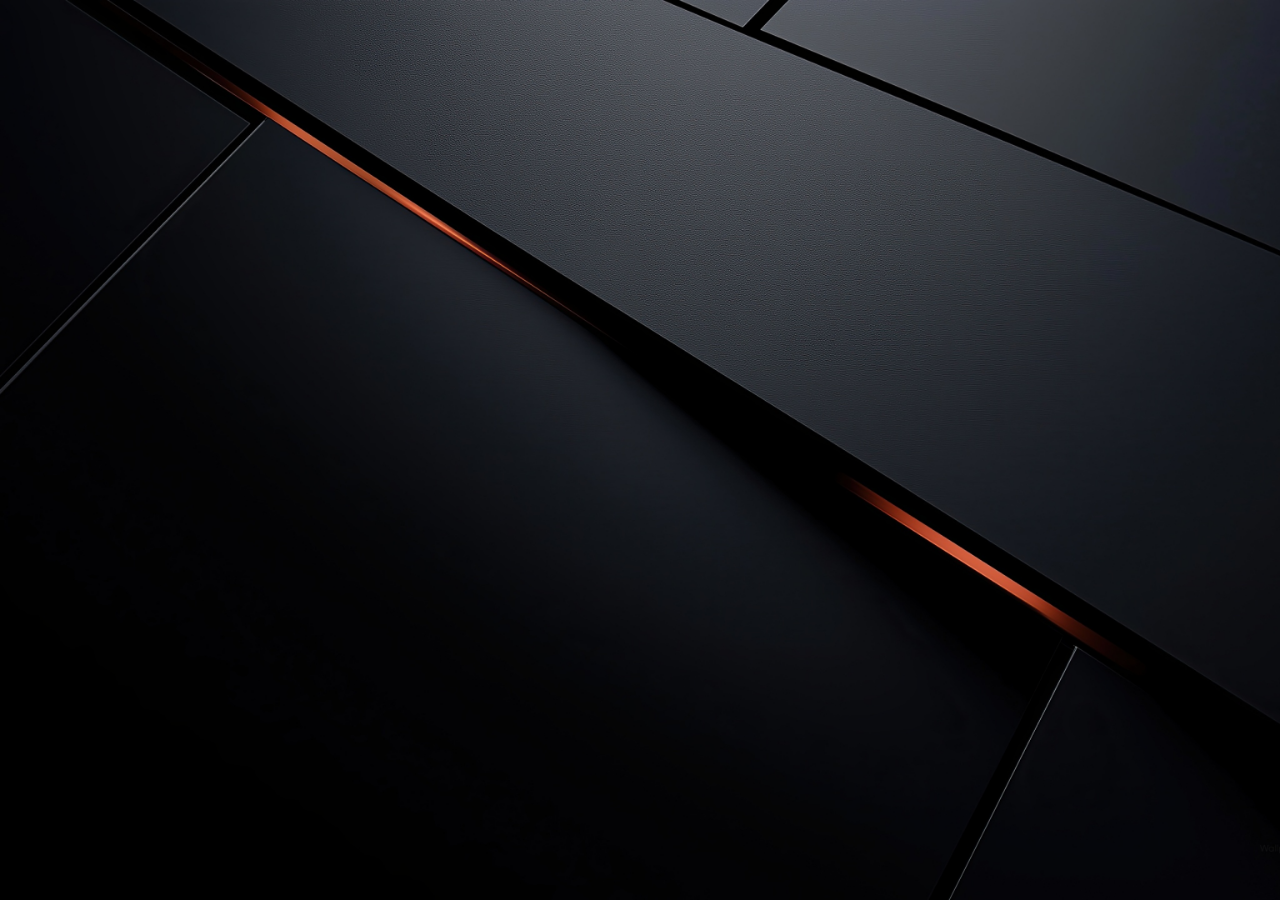
<file: Index.html>
<!DOCTYPE html>
<html lang="cs">
<head>
  <meta charset="UTF-8">
  <meta name="viewport" content="width=device-width, initial-scale=1.0">
  <title>Jakub Blasko | Portfolio</title>
  <link rel="canonical" href="About/About.html">
  <script>
    window.location.replace('About/About.html');
  </script>
</head>
<body>
  <p>Pokud nedojde k automatickemu presmerovani, <a href="About/About.html">prejdete na hlavni stranku portfolia</a>.</p>
</body>
</html>
</file>
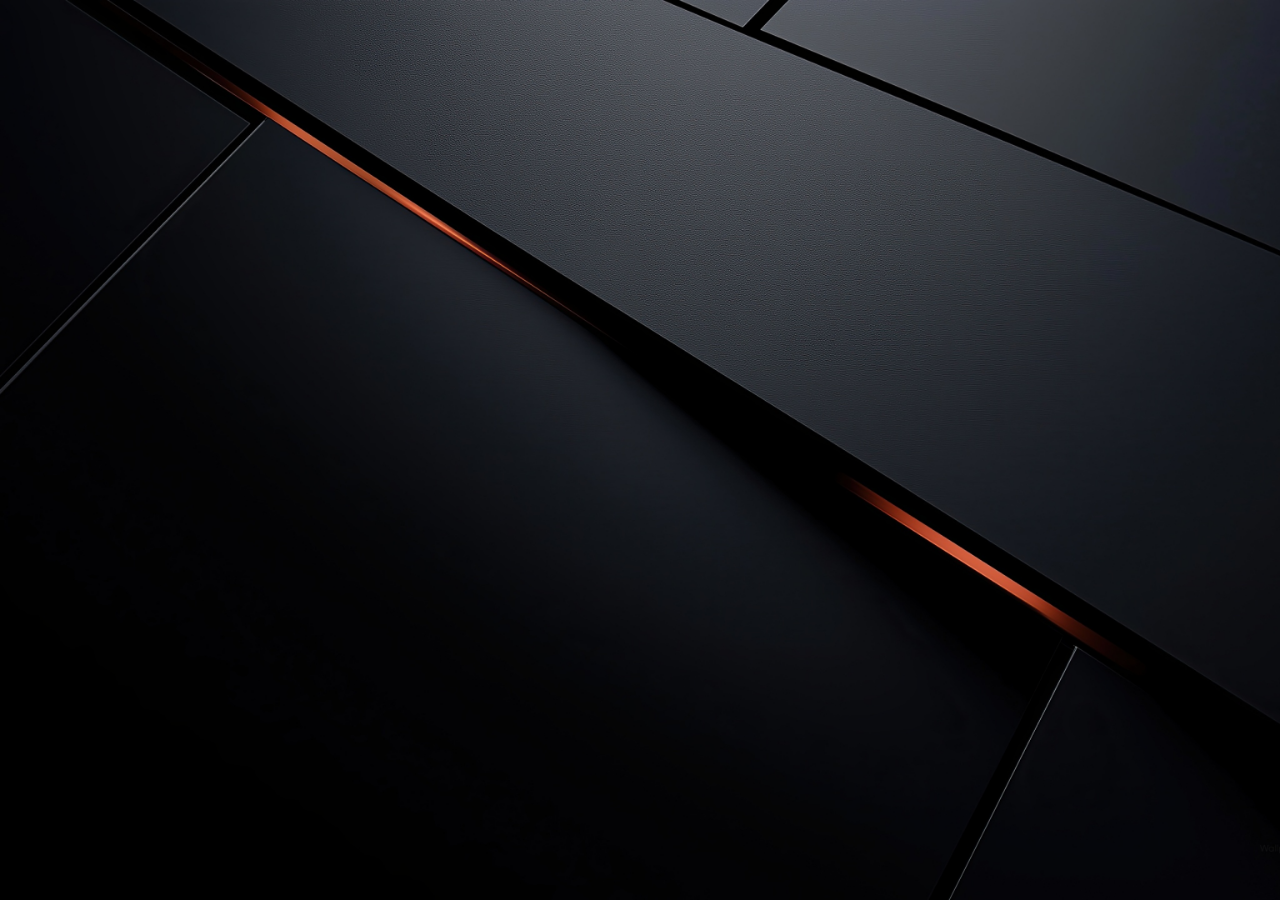
<file: About/About.html>
﻿<!DOCTYPE html>
<html lang="cs">
<head>
  <meta charset="UTF-8" />
  <meta name="viewport" content="width=device-width, initial-scale=1.0" />
  <title>Jakub Blaško</title>
  <link rel="stylesheet" href="Design.css" />
</head>
<body class="is-page-visible">
  <main class="page">
    <header class="hero" aria-labelledby="name-heading">
      <h1 id="name-heading" class="name">Jakub Blaško</h1>
      <p class="role">Technology & Finance</p>
      <p class="motto">Success isn't given. It's earned through discipline.</p>
      <div class="socials" aria-label="Sociální odkazy">
        <a class="social-link instagram" href="https://www.instagram.com/jakub_blasko__/" target="_blank" rel="noopener" data-url="https://www.instagram.com/jakub_blasko__/" aria-label="Instagram">
          <img src="instagram.png" alt="" aria-hidden="true" />
        </a>
        <a class="social-link linkedin" href="https://www.linkedin.com/in/jakubblasko" target="_blank" rel="noopener" data-url="https://www.linkedin.com/in/jakubblasko" aria-label="LinkedIn">
          <img src="linkedin.png" alt="" aria-hidden="true" />
        </a>
      </div>
    </header>

    <div class="sections-row">
      <section id="about" class="section-block nav-card" aria-labelledby="about-title" data-target="../About_me/About_me.html" role="button" tabindex="0">
        <h2 id="about-title">About me</h2>
      </section>
  
      <section id="certifications" class="section-block nav-card" aria-labelledby="certifications-title" data-target="../Certification/Certification.html" role="button" tabindex="0">
        <h2 id="certifications-title">Certifications</h2>
      </section>
  
      <section id="projects" class="section-block nav-card" aria-labelledby="projects-title" data-target="../Projects/Projects.html" role="button" tabindex="0">
        <h2 id="projects-title">Projects</h2>
      </section>
    </div>

    <footer class="mini-footer anim-item" aria-label="Footer">
      <p>© 2025 Jakub Blaško — Portfolio</p>
    </footer>
  </main>

  <script src="Interactive.js"></script>
</body>
</html>
</file>
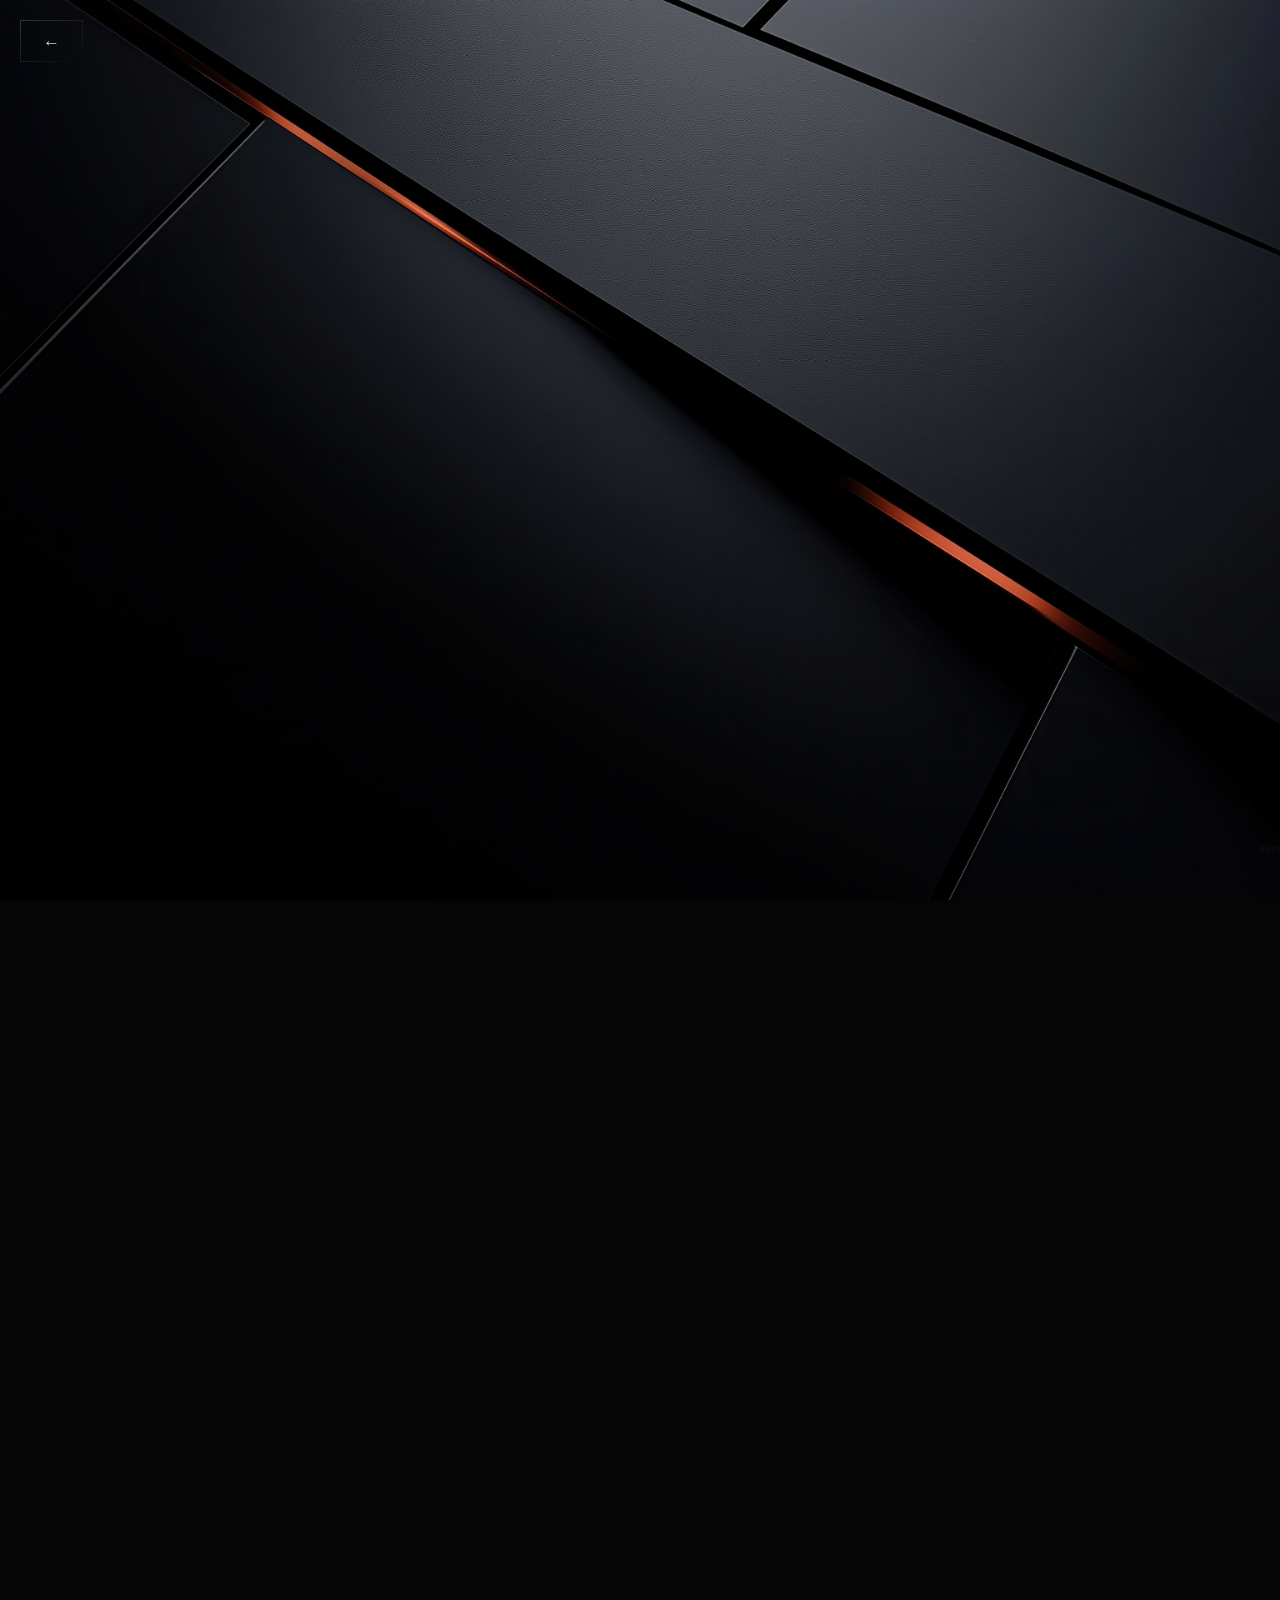
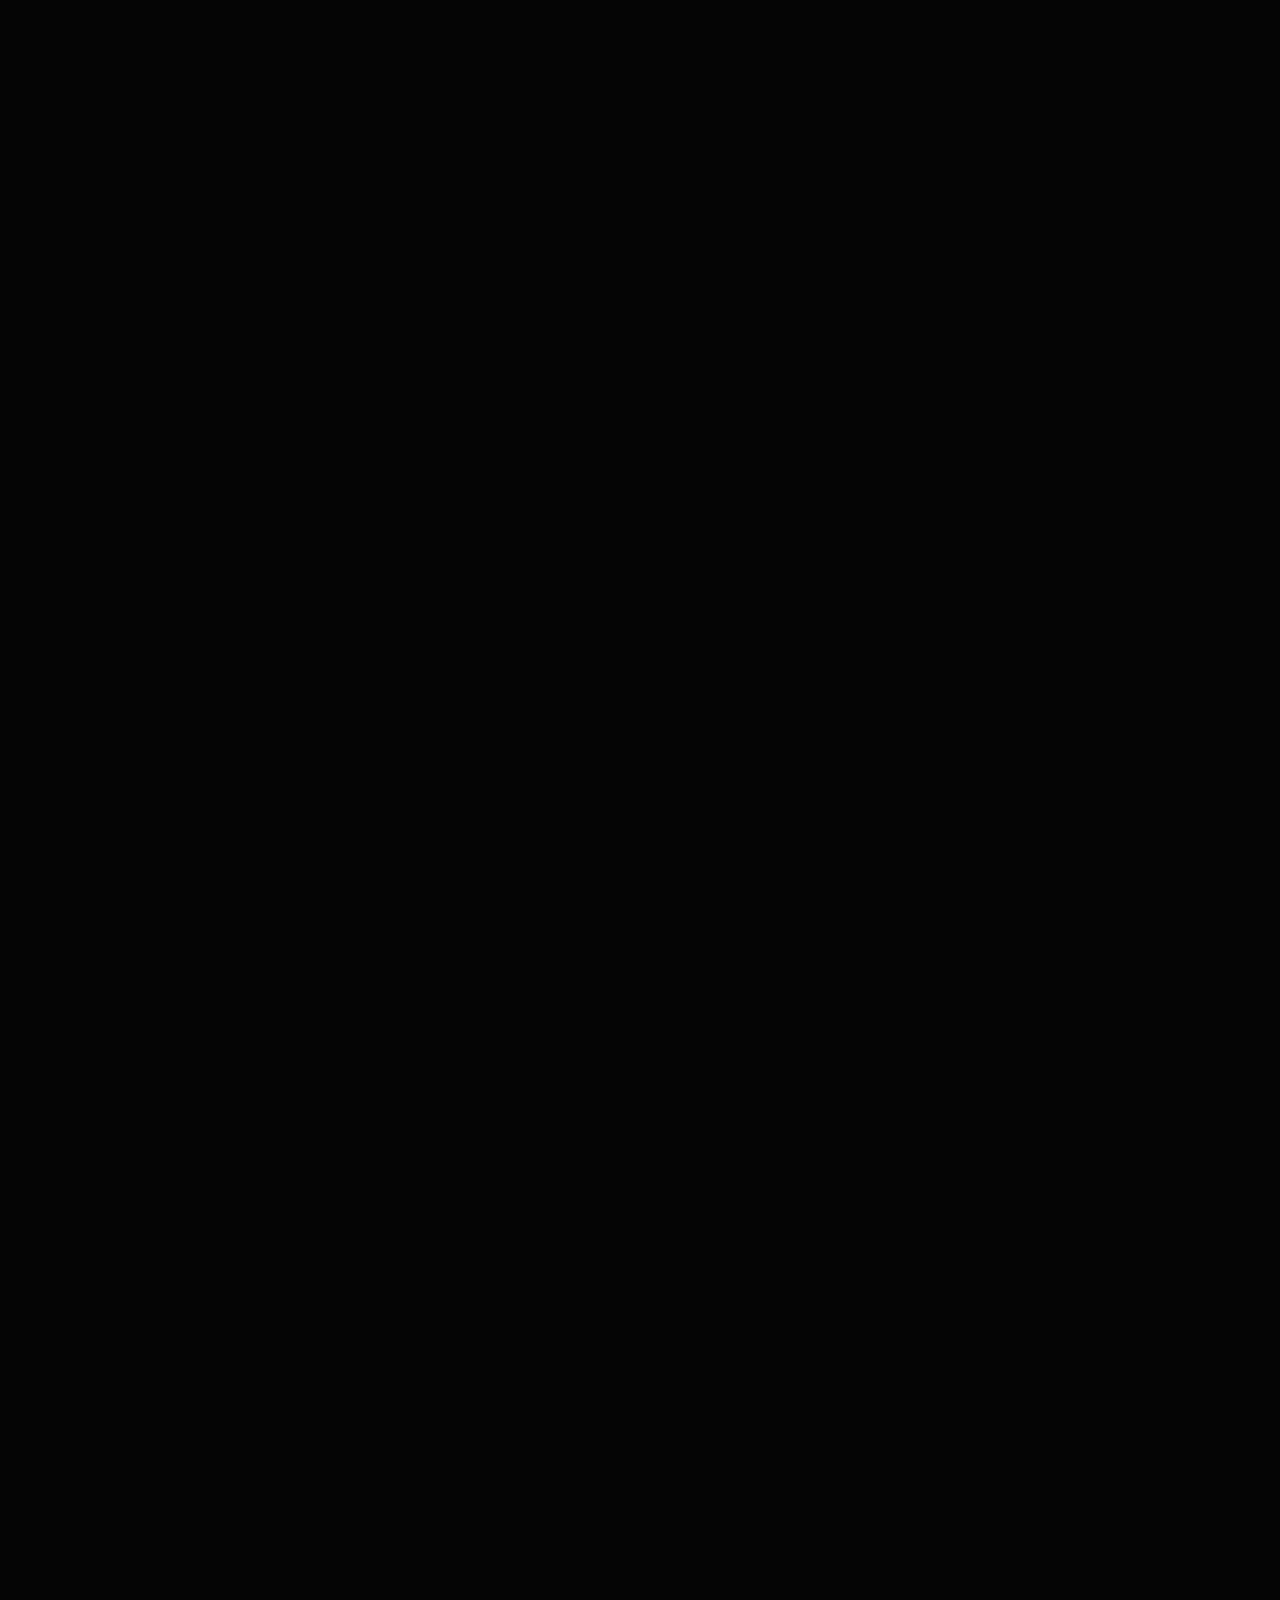
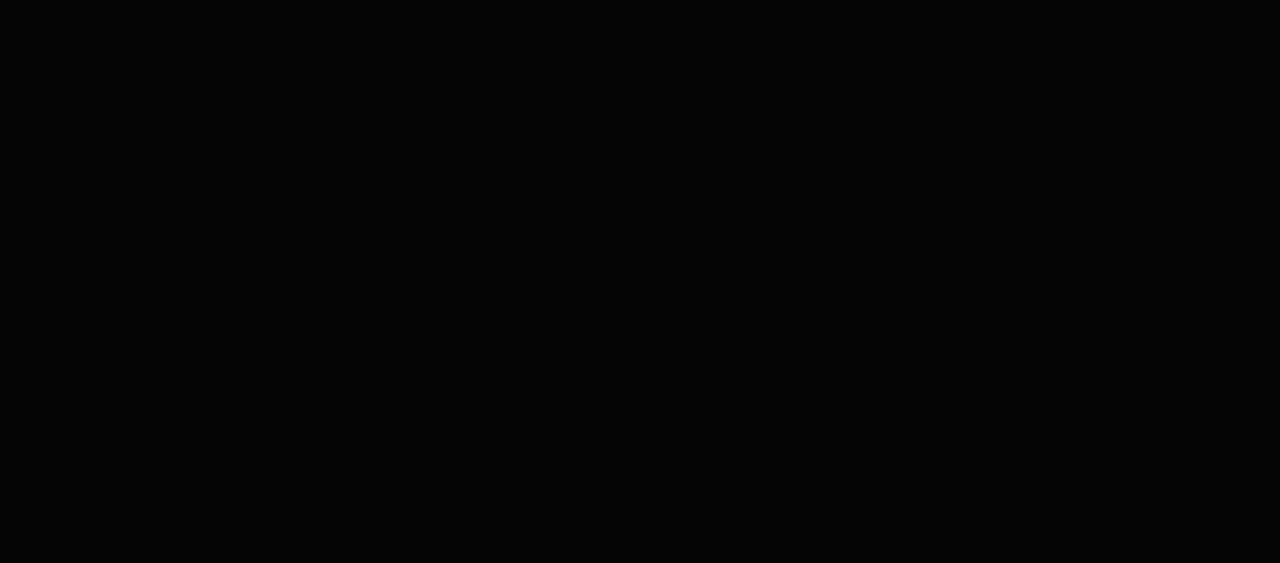
<file: About_me/About_me.html>
﻿<!DOCTYPE html>
<html lang="cs">
<head>
  <meta charset="UTF-8">
  <meta name="viewport" content="width=device-width, initial-scale=1.0">
  <title>About Me - Jakub Blaško</title>
  <link rel="stylesheet" href="About_me_design.css">
</head>
<body class="is-page-visible">
  <button class="back-button" type="button" aria-label="Go back" data-home="../About/About.html">←</button>
  <section id="about" class="about-section">
    <div class="about-block fade-in">
      <h2 class="section-title">About Me</h2>
      <p class="section-text">My name is Jakub Blaško, and I am studying Digital Economy at the Metropolitan University in Prague. I chose this field because I am drawn to innovation, technologies, artificial intelligence, and the world of finance. I enjoy working with a long-term perspective and a clear direction. Through discipline and continuous personal growth, I am able to consistently push my boundaries.</p>
    </div>

    <div class="section-line"></div>

    <div class="about-block fade-in">
      <h2 class="section-title">Mindset & Values</h2>
      <p class="section-text">I prefer a calm, thoughtful approach. I avoid quick or impulsive decisions and try to understand things in depth before taking action. When I commit to something, I want the outcome to deliver real value rather than short-lived results.</p>
      <p class="section-text">I believe in patience, discipline, and steady progress. Every step is an opportunity to learn something that moves me forward - both professionally and personally. Whether it's academic work, projects, or personal choices, I try to act with intention and see everything as part of my journey.</p>
      <p class="section-text">My values are simplicity, clarity, and fairness. I would rather focus on one thing properly than divide my attention across many tasks. The same applies to communication and relationships - I am at my best in an environment built on respect, honesty, and balance, where I can work effectively and stay true to who I am.</p>
    </div>

    <div class="section-line"></div>

    <div class="about-block fade-in">
      <h2 class="section-title">Motivation</h2>
      <p class="section-text">My motivation is straightforward: I want to build a direction that is meaningful and long-lasting. I aim to work on things that move me forward, make sense, and support my growth both professionally and personally. I believe that when someone knows where they are heading and commits to consistent improvement, every step brings them closer to the person they want to become.</p>
      <p class="section-text">My goal is to become a professional in AI and finance and move toward a leadership role in the fintech industry. I want to be part of projects that bring real innovation to the financial world - from developing smarter digital products to shaping strategies with international impact. Over time, I hope to work in an environment where global collaboration, technology, and meaningful problem-solving come together, allowing me to contribute to solutions that push the industry forward.</p>
    </div>

    <div class="section-line"></div>

    <div class="about-block fade-in">
      <h2 class="section-title">My goals</h2>
      <p class="section-text">My goal is to become a professional in AI and finance and move toward a leadership role in the fintech industry. I want to be part of projects that bring real innovation to the financial world - from developing smarter digital products to shaping strategies with international impact. Over time, I hope to work in an environment where global collaboration, technology, and meaningful problem-solving come together, allowing me to contribute to solutions that push the industry forward.</p>
    </div>

    <div class="section-line"></div>

    <div class="about-block contact-block fade-in">
      <h2 class="section-title">Contact</h2>
      <p class="section-text">Let's get in touch - I'm open to new ideas and opportunities.</p>
      <p class="section-text"><a href="mailto:blaskojakub0@gmail.com">Email: blaskojakub0@gmail.com</a></p>
      <p class="section-text"><a href="https://www.linkedin.com/in/jakubblasko" target="_blank" rel="noopener">LinkedIn: www.linkedin.com/in/jakubblasko</a></p>
      <p class="section-text">Location: Prague, Czech Republic</p>
    </div>

    <footer class="mini-footer">c 2025 Jakub Blaško - Portfolio</footer>
  </section>

  <script src="About_me_interactive.js"></script>
</body>
</html>
</file>
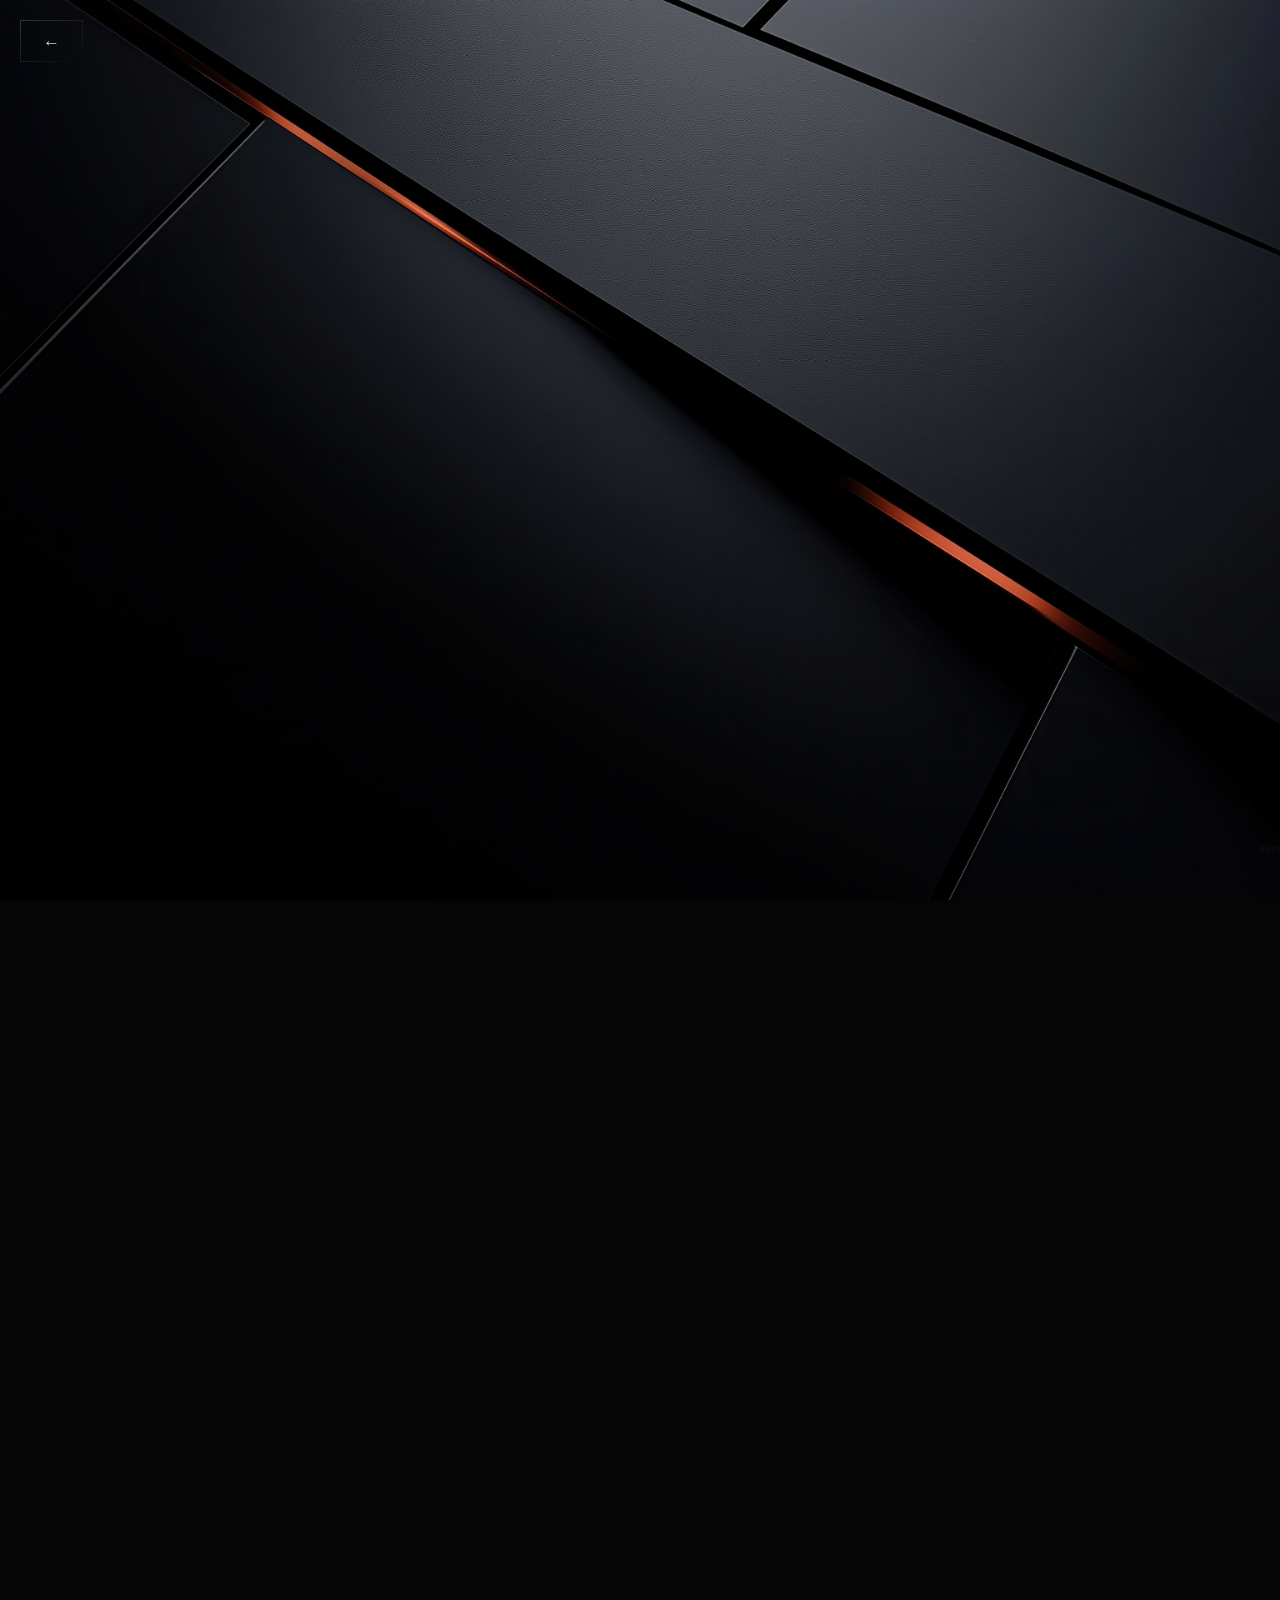
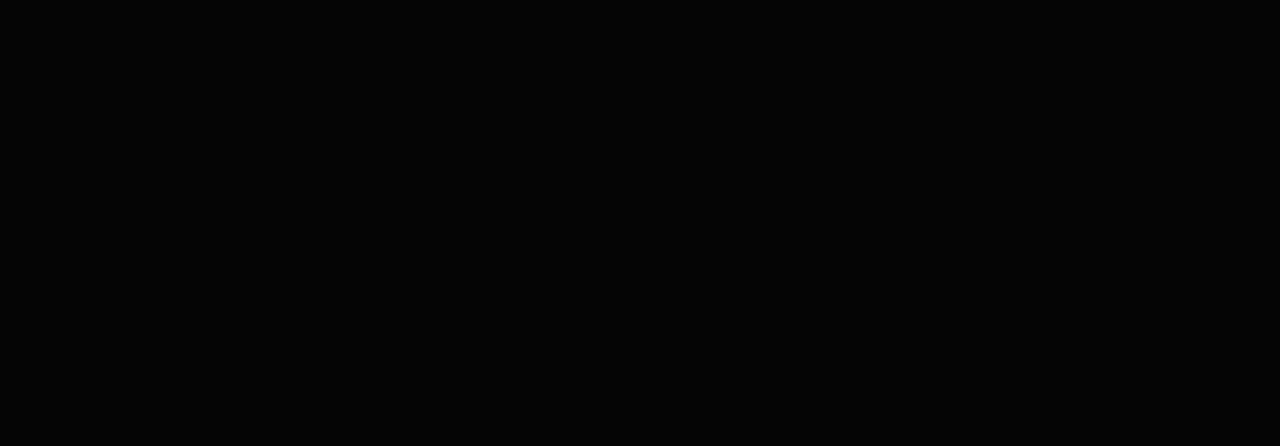
<file: Certification/Certification.html>
<!DOCTYPE html>
<html lang="cs">
<head>
  <meta charset="UTF-8">
  <meta name="viewport" content="width=device-width, initial-scale=1.0">
  <title>Certifications - Jakub Blasko</title>
  <link rel="stylesheet" href="Certification_design.css">
</head>
<body class="is-page-visible">
  <button class="back-button" type="button" aria-label="Go back" data-home="../About/About.html">←</button>
  <section class="certifications-section">
    <div class="cert-block fade-in">
      <h2 class="section-title">Certifications &amp; Skills</h2>
      <p class="section-text lead">I continuously expand my knowledge through high-quality educational programs focused on AI, technology, and finance. These certifications reflect the areas I actively develop to strengthen my long-term professional direction. Below, you can also see the key skills I've gained from each program, clearly outlining the expertise I'm building.</p>
    </div>

    <div class="section-line"></div>

    <div class="cert-block fade-in">
      <div class="cert-grid">
        <article class="cert-card">
          <div class="card-header">
            <h3>AI Product Management</h3>
            <h4>Duke University</h4>
          </div>
          <ul class="skills-list">
            <li>Understanding the AI lifecycle in a business context</li>
            <li>Designing AI-powered digital products</li>
            <li>Translating technical AI concepts into product strategy</li>
            <li>Evaluating model performance and ethical implications</li>
          </ul>
          <a class="cert-link" href="Duke AI product management/Duke_AI_product.html">View more</a>
        </article>

        <article class="cert-card">
          <div class="card-header">
            <h3>Google Data Analytics</h3>
            <h4>Google</h4>
          </div>
          <ul class="skills-list">
            <li>Working with datasets and analytical tools</li>
            <li>Cleaning, transforming and interpreting data</li>
            <li>Applying basic statistics to support decision making</li>
            <li>Creating dashboards and data visualizations</li>
          </ul>
          <a class="cert-link" href="Google data analytics/Google_data.html">View more</a>
        </article>

        <article class="cert-card">
          <div class="card-header">
            <h3>Principles of Financial Leadership</h3>
            <h4>University of Cambridge</h4>
          </div>
          <ul class="skills-list">
            <li>Strategic financial decision-making</li>
            <li>Financial leadership principles</li>
            <li>Risk management and long-term planning</li>
            <li>Ethics and governance in finance</li>
          </ul>
          <a class="cert-link" href="Principles of financial leadership, University of Cambridge/Cambridge.html">View more</a>
        </article>

        <article class="cert-card">
          <div class="card-header">
            <h3>Google Cybersecurity</h3>
            <h4>Google</h4>
          </div>
          <ul class="skills-list">
            <li>Identifying and assessing security risks</li>
            <li>Understanding system vulnerabilities</li>
            <li>Basics of network and information security</li>
            <li>Incident handling &amp; best practices</li>
          </ul>
          <a class="cert-link" href="Google cybersecurity/Google_cybersecurity.html">View more</a>
        </article>
      </div>
    </div>

    <div class="section-line"></div>

    <div class="cert-block fade-in">
      <p class="section-text lead">New certifications are in progress...</p>
    </div>

    <footer class="mini-footer">c 2025 Jakub Blasko - Portfolio</footer>
  </section>

  <script src="Certification_interactive.js"></script>
</body>
</html>
</file>
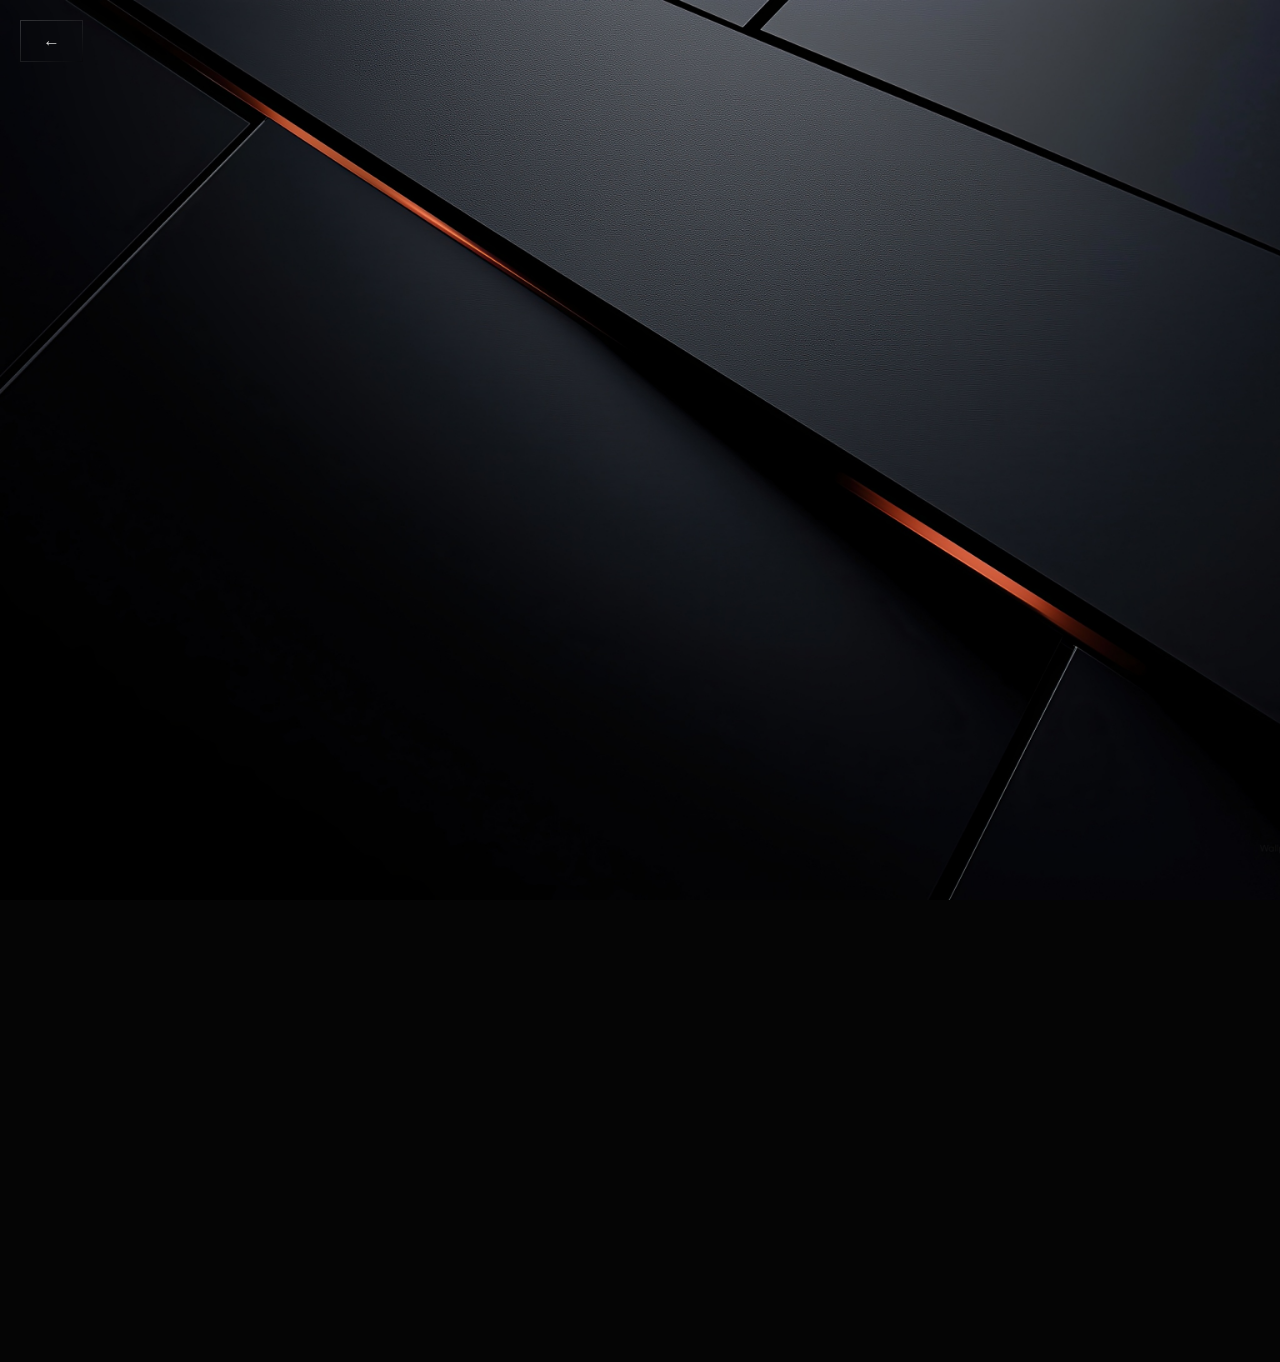
<file: Projects/Projects.html>
﻿<!DOCTYPE html>
<html lang="cs">
<head>
  <meta charset="UTF-8">
  <meta name="viewport" content="width=device-width, initial-scale=1.0">
  <title>Projects</title>
  <link rel="stylesheet" href="Projects_design.css">
</head>
<body class="is-page-visible">
  <button class="back-button" type="button" aria-label="Go back" data-home="../About/About.html">&larr;</button>
  <section class="projects-section">
    <div class="project-block fade-in">
      <h1 class="section-title">Projects</h1>
      <p class="section-text lead">My projects show how I turn theory into practical solutions that bring real value and impact. Each project expands the knowledge I'm building throughout my studies, allowing me to create increasingly refined and more complex work over time.</p>
    </div>

    <div class="section-line"></div>

    <div class="project-block fade-in">
      <div class="project-grid">
        <article class="project-card">
          <div class="card-header">
            <h3>Personal Brand Website</h3>
          </div>
          <ul class="project-list">
            <li>Web Development</li>
            <li>Branding</li>
            <li>UI/UX</li>
          </ul>
          <a class="project-link" href="Website/Website.html">View more</a>
        </article>
      </div>
    </div>

    <div class="section-line"></div>

    <div class="project-block fade-in">
      <p class="section-text lead">Next projects are in progress...</p>
    </div>

    <footer class="mini-footer">c 2025 Jakub Blasko - Portfolio</footer>
  </section>

  <script src="Project_interactive.js"></script>
</body>
</html>
</file>
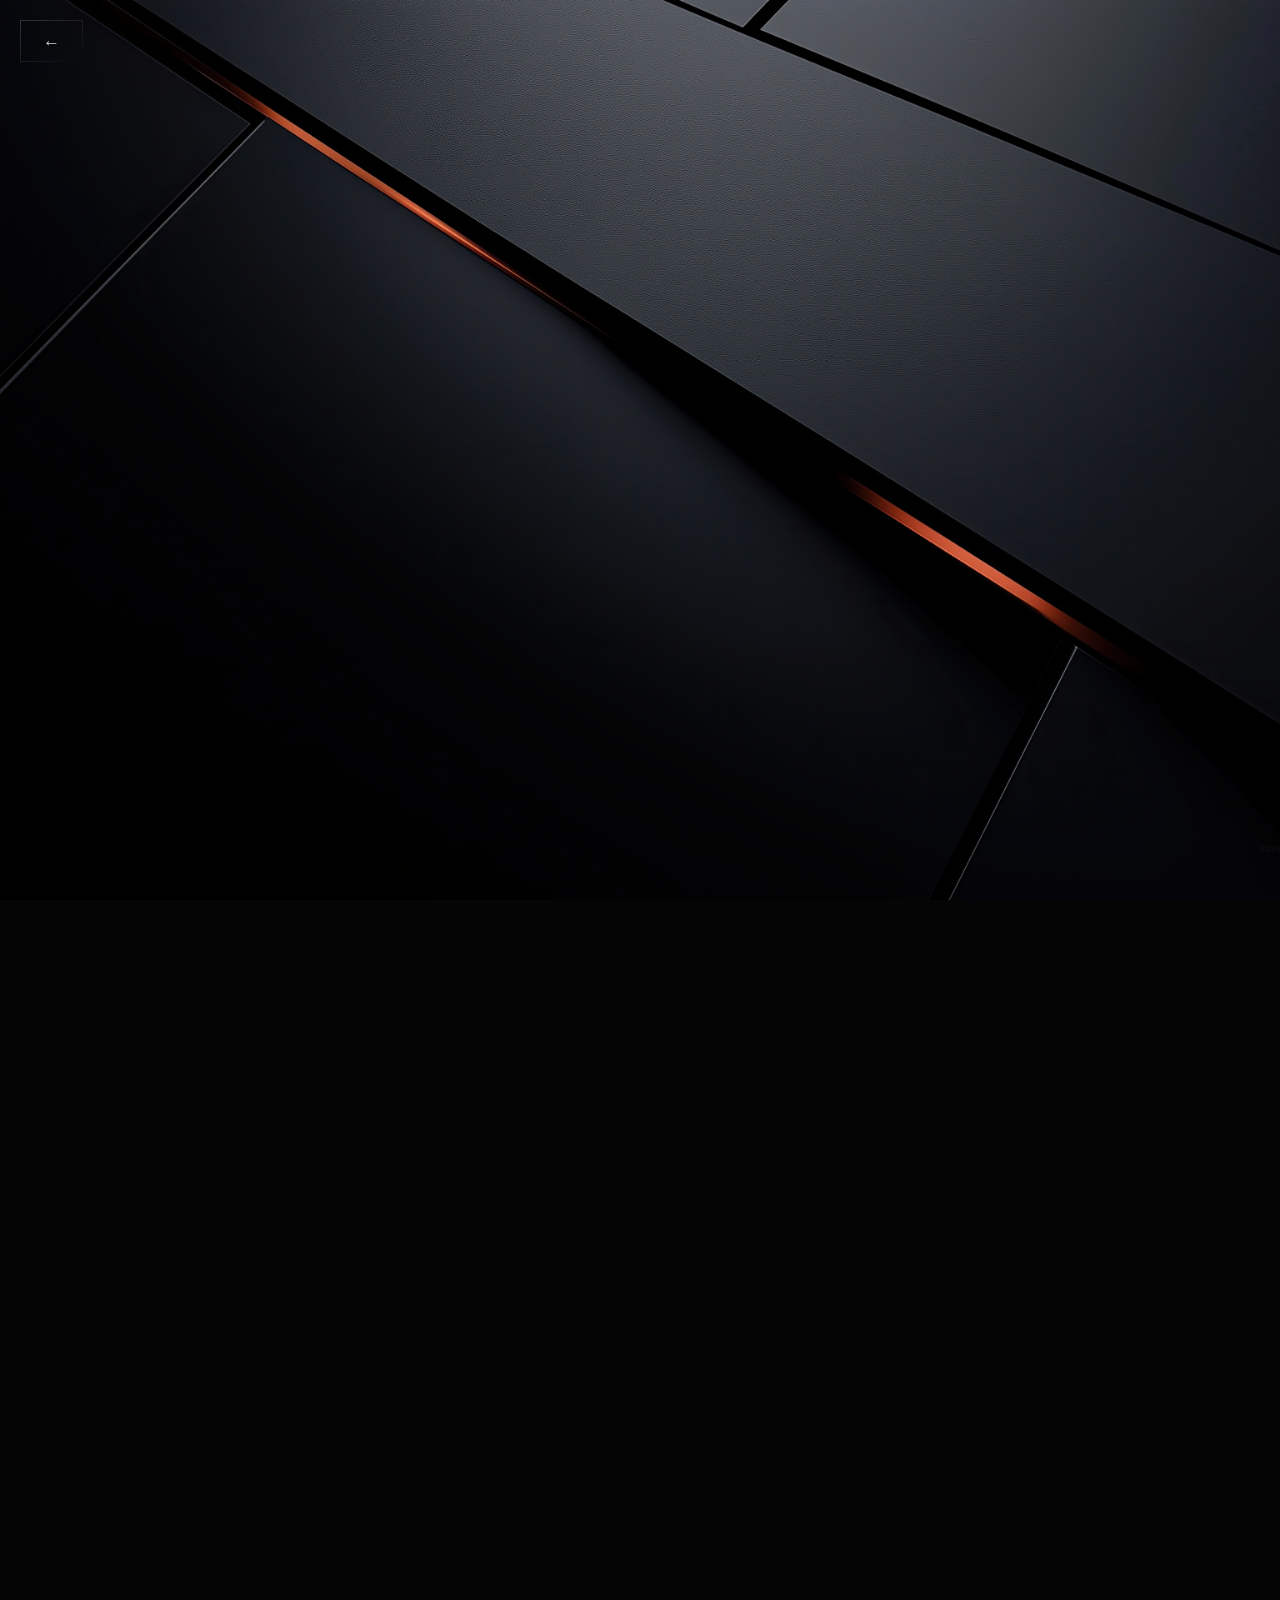
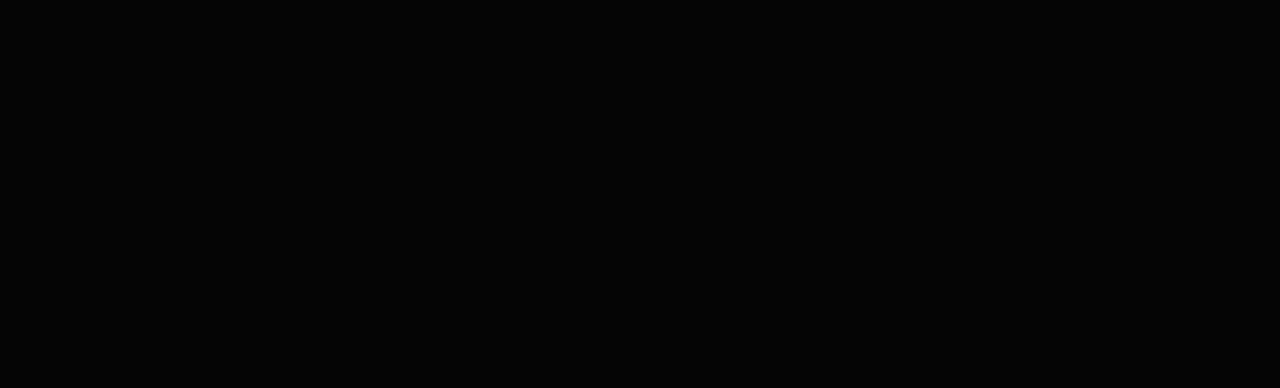
<file: Certification/Duke AI product management/Duke_AI_product.html>
﻿<!DOCTYPE html>
<html lang="cs">
<head>
  <meta charset="UTF-8">
  <title>AI Product Management - Duke University</title>
  <link rel="stylesheet" href="Duke_AI_product.css">
</head>
<body class="is-page-visible">
  <button class="back-button" type="button" aria-label="Go back" data-home="../../About/About.html">←</button>
  <section class="cert-detail">
    <div class="detail-block fade-in">
      <h1 class="page-title">AI Product Management</h1>
      <h2 class="page-subtitle">Duke University</h2>
    </div>

    <div class="section-line"></div>

    <div class="detail-block fade-in">
      <h3 class="section-title">Course Overview</h3>
      <p class="section-text">The AI Product Management certificate from Duke University is focused on connecting artificial intelligence with real-world product development. The program covers the full lifecycle of AI products — from identifying the right problem, designing solutions, working with data and models, to evaluating performance. It combines technical foundations with practical business thinking.</p>
    </div>

    <div class="section-line"></div>

    <div class="detail-block fade-in">
      <h3 class="section-title">Why This Certificate</h3>
      <p class="section-text">I chose this program because I wanted to understand how AI moves from theoretical concepts into real digital products. I’m interested in innovations, and I wanted to learn how to think about AI not only from a technical perspective but also strategically — how to identify valuable use cases, design effective AI solutions, and assess their real impact.</p>
    </div>

    <div class="section-line"></div>

    <div class="detail-block fade-in">
      <h3 class="section-title">Practical Impact</h3>
      <p class="section-text">The program helped me understand how to manage AI projects from start to finish, communicate effectively between technical and business teams, and evaluate AI solutions. It strengthened my ability to analyze problems, assess the potential of AI approaches, and design products that deliver meaningful, long-term value to users and organizations.</p>
      <p class="section-text link-line"><a class="inline-link" href="https://www.coursera.org/account/accomplishments/specialization/certificate/W704RK28910Y" target="_blank" rel="noopener">View certificate</a></p>
    </div>

    <footer class="mini-footer">c 2025 Jakub Blasko - Portfolio</footer>
  </section>

  <script src="Duke_AI_product.js"></script>
</body>
</html>
</file>
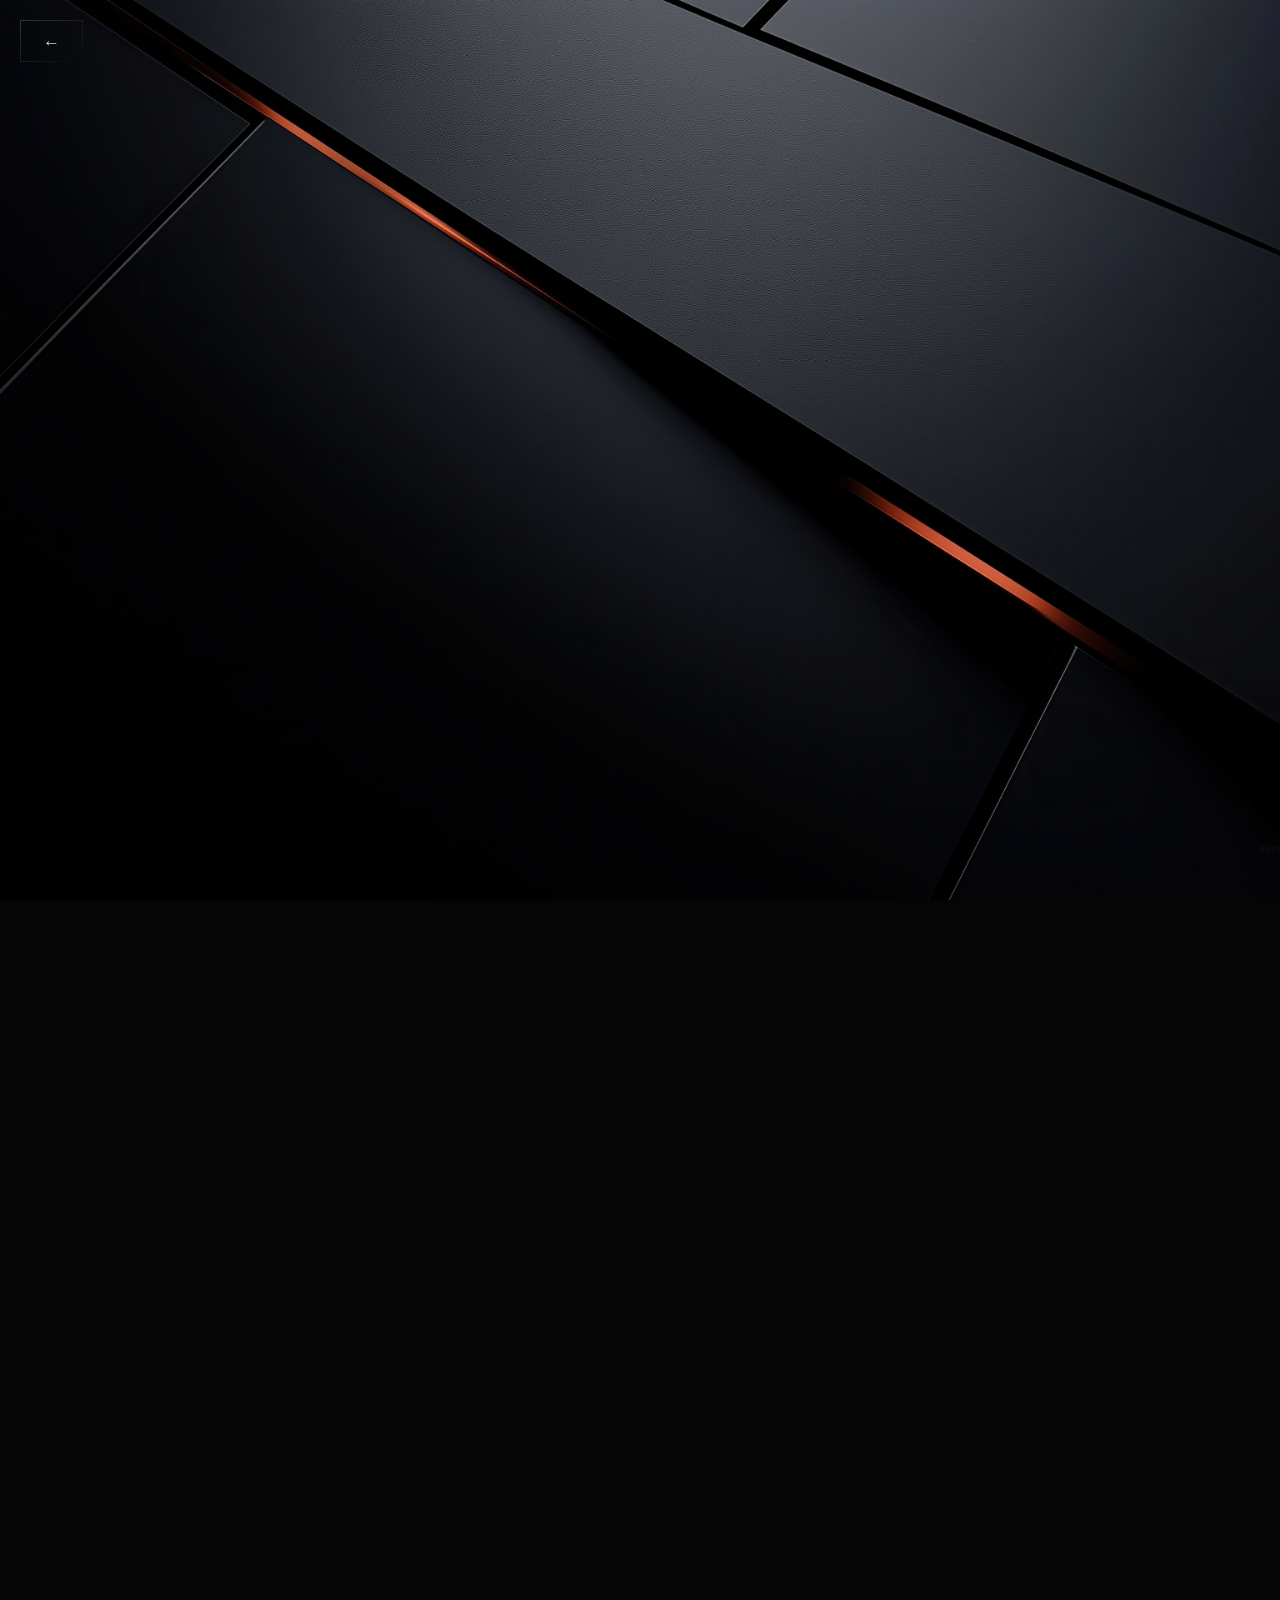
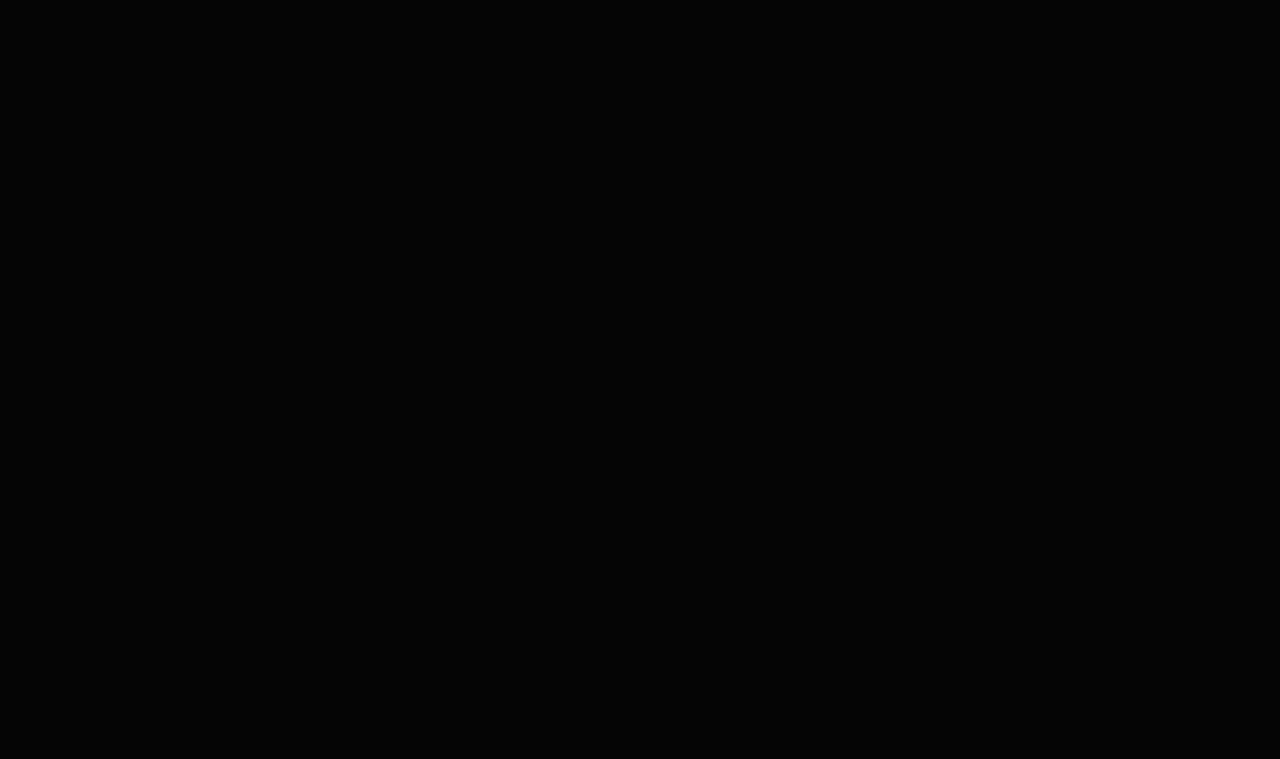
<file: Certification/Google cybersecurity/Google_cybersecurity.html>
﻿<!DOCTYPE html>
<html lang="cs">
<head>
  <meta charset="UTF-8">
  <title>Google Cybersecurity - Certificate Details</title>
  <link rel="stylesheet" href="Google_cybersecurity_design.css">
</head>
<body class="is-page-visible">
  <button class="back-button" type="button" aria-label="Go back" data-home="../../About/About.html">←</button>
  <section class="cert-detail">
    <div class="detail-block fade-in">
      <h1 class="page-title">Google Cybersecurity</h1>
      <h2 class="page-subtitle">Google</h2>
    </div>

    <div class="section-line"></div>

    <div class="detail-block fade-in">
      <h3 class="section-title">Certificate Overview</h3>
      <p class="section-text">The Google Cybersecurity program provides a practical introduction to how security risks are identified, analyzed, and mitigated in real systems.</p>
      <p class="section-text">The program covers key areas of modern cybersecurity — understanding common vulnerabilities, network security basics, threat analysis, monitoring systems, and responding to incidents in a structured way.</p>
      <p class="section-text">It’s designed to give a clear and accessible foundation in security principles that are essential for protecting digital environments, whether in business, technology, or everyday use.</p>
    </div>

    <div class="section-line"></div>

    <div class="detail-block fade-in">
      <h3 class="section-title">Why This Certificate</h3>
      <p class="section-text">I chose this program because I wanted to build a solid understanding of how digital systems are protected and how security risks are managed in practice.</p>
      <p class="section-text">With technology and data becoming more important across every industry, I wanted to learn how to think about security not just technically, but also logically and responsibly.</p>
      <p class="section-text">This program helped me understand how vulnerabilities arise, how attacks happen, and what steps are needed to prevent or mitigate them.</p>
    </div>

    <div class="section-line"></div>

    <div class="detail-block fade-in">
      <h3 class="section-title">Practical Impact</h3>
      <p class="section-text">The program gave me hands-on experience with real cybersecurity concepts — from analyzing risks and reviewing logs to identifying suspicious activity and understanding how incidents are handled.</p>
      <p class="section-text">It improved my ability to think clearly under pressure, recognize weak points in systems, and understand the fundamentals behind secure digital operations.</p>
      <p class="section-text">These skills help me approach projects and technologies with more awareness and responsibility, making me better prepared to work with systems that require reliability, privacy, and long-term protection.</p>
      <p class="section-text link-line"><a class="inline-link" href="https://www.coursera.org/account/accomplishments/professional-cert/certificate/Z0EYBYBPS377" target="_blank" rel="noopener">View certificate</a></p>
    </div>

    <footer class="mini-footer">c 2025 Jakub Blasko - Portfolio</footer>
  </section>

  <script src="Google_cybersecurity_interactive.js"></script>
</body>
</html>
</file>
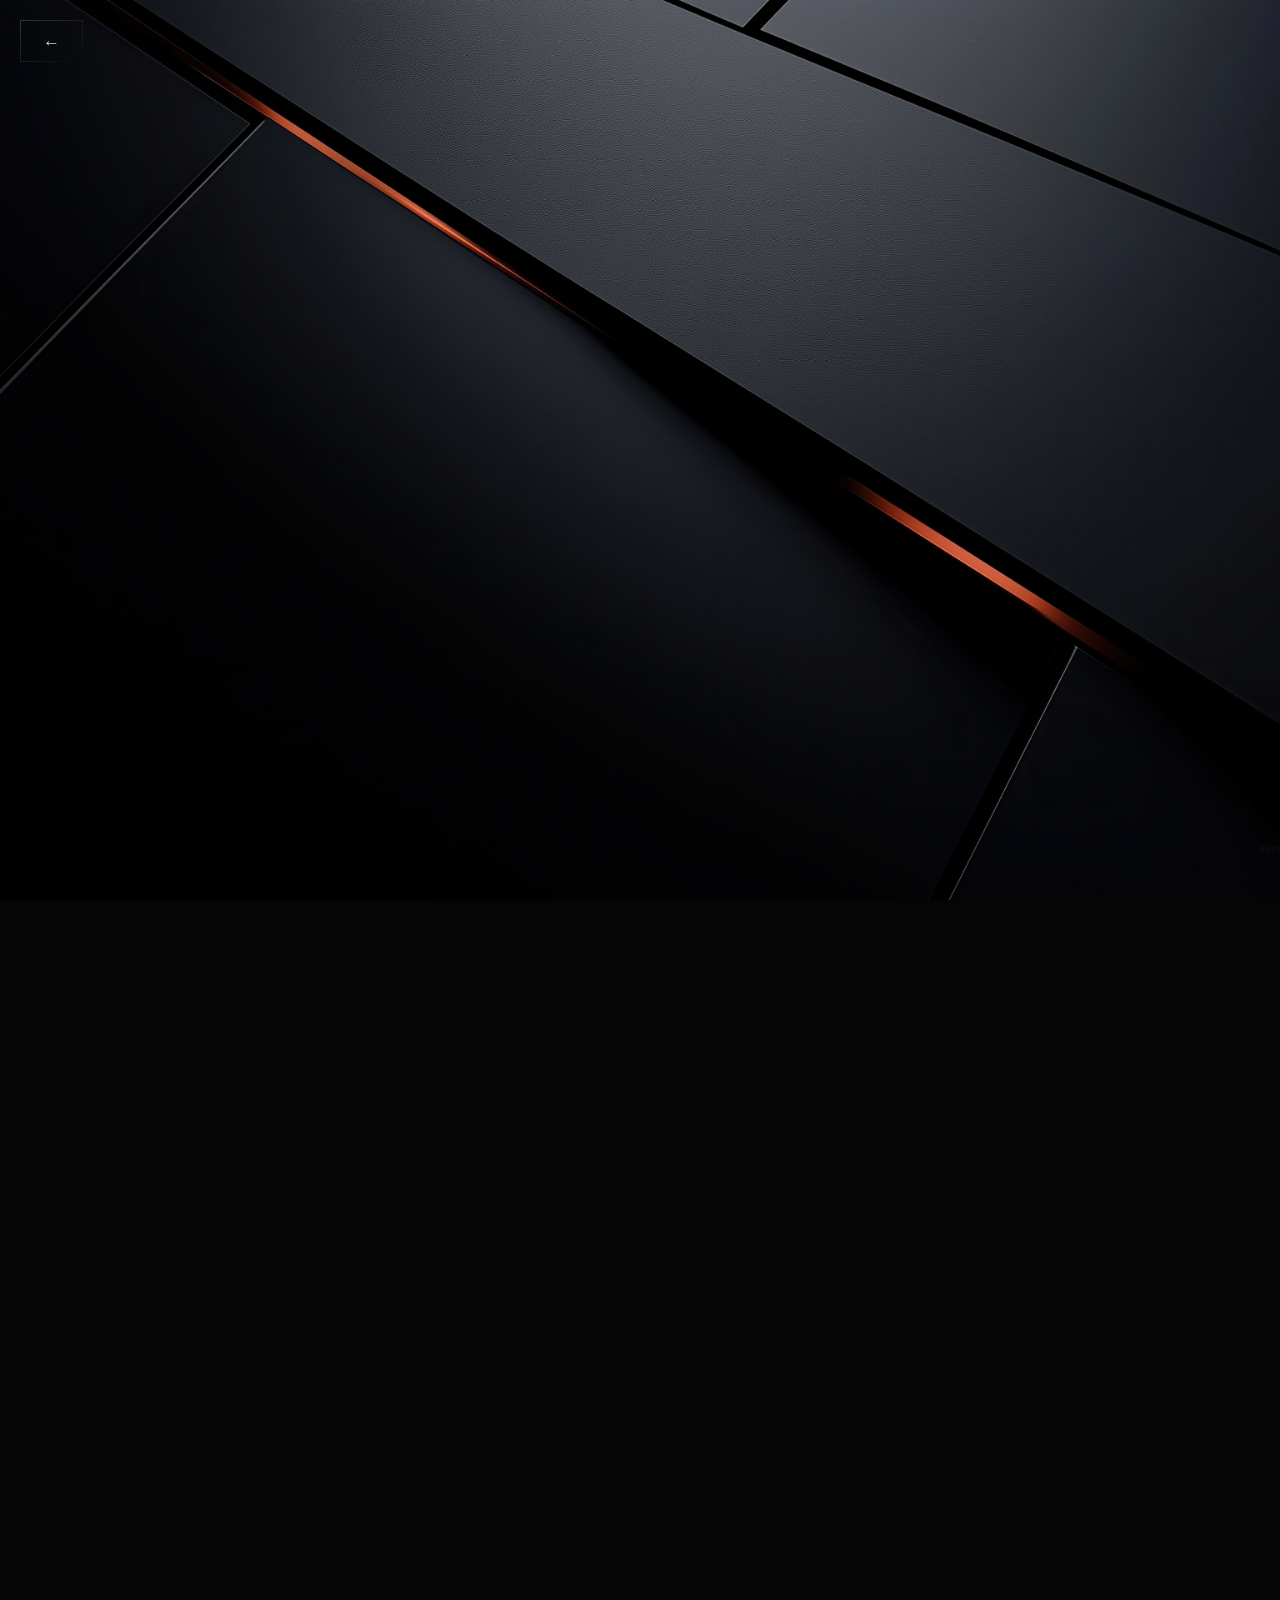
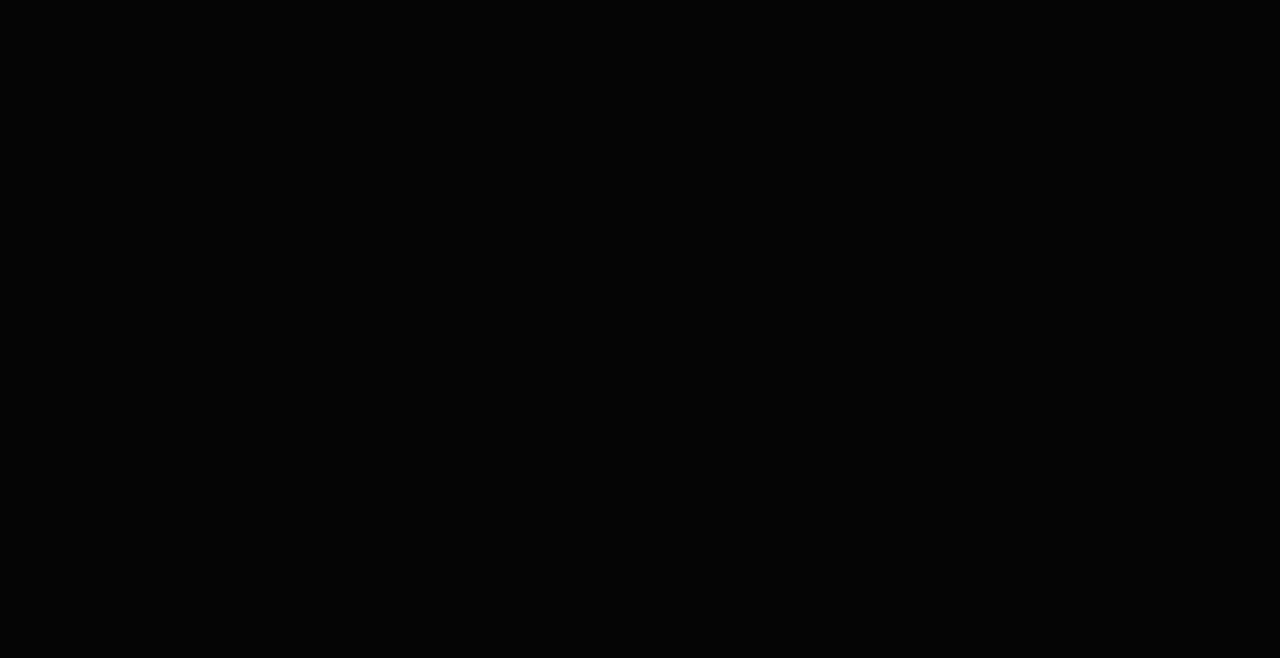
<file: Certification/Google data analytics/Google_data.html>
﻿<!DOCTYPE html>
<html lang="cs">
<head>
  <meta charset="UTF-8">
  <title>Google Data Analytics - Certificate Details</title>
  <link rel="stylesheet" href="Google_data_design.css">
</head>
<body class="is-page-visible">
  <button class="back-button" type="button" aria-label="Go back" data-home="../../About/About.html">←</button>
  <section class="cert-detail">
    <div class="detail-block fade-in">
      <h1 class="page-title">Google Data Analytics</h1>
      <h2 class="page-subtitle">Google</h2>
    </div>

    <div class="section-line"></div>

    <div class="detail-block fade-in">
      <h3 class="section-title">Certificate Overview</h3>
      <p class="section-text">The Google Data Analytics certificate provides a practical introduction to how data is collected, cleaned, analyzed, and translated into real insights. The program walks through the full analytical workflow — working with datasets, preparing them for analysis, applying basic statistical methods, and presenting results through clear visualizations. It’s designed to build solid analytical thinking with tools commonly used in business and technology.</p>
    </div>

    <div class="section-line"></div>

    <div class="detail-block fade-in">
      <h3 class="section-title">Why This Certificate</h3>
      <p class="section-text">I decided to take this certificate because I wanted to strengthen my ability to understand and work with data in a structured, meaningful way.</p>
      <p class="section-text">In technology and finance, good decisions depend on how well you can interpret information — and I wanted to build that capability properly.</p>
      <p class="section-text">This program helped me develop a practical mindset for understanding what data shows, what it doesn’t, and how to extract insights that actually matter.</p>
    </div>

    <div class="section-line"></div>

    <div class="detail-block fade-in">
      <h3 class="section-title">Practical Impact</h3>
      <p class="section-text">The certificate gave me hands-on experience with real analytical tasks: cleaning datasets, validating information, applying statistical reasoning, and communicating insights clearly.</p>
      <p class="section-text">It improved my ability to work with data in a calm, systematic way — focusing on accuracy, logic, and clarity.</p>
      <p class="section-text">These skills help me evaluate trends more effectively and support decisions with evidence, which is useful not only in academic projects but also in real business contexts where clear reasoning is essential.</p>
      <p class="section-text link-line"><a class="inline-link" href="https://www.coursera.org/account/accomplishments/professional-cert/certificate/JKQGLZ2AXWZW" target="_blank" rel="noopener">View Certificate</a></p>
    </div>

    <footer class="mini-footer">c 2025 Jakub Blasko - Portfolio</footer>
  </section>

  <script src="Google_data_interactive.js"></script>
</body>
</html>
</file>
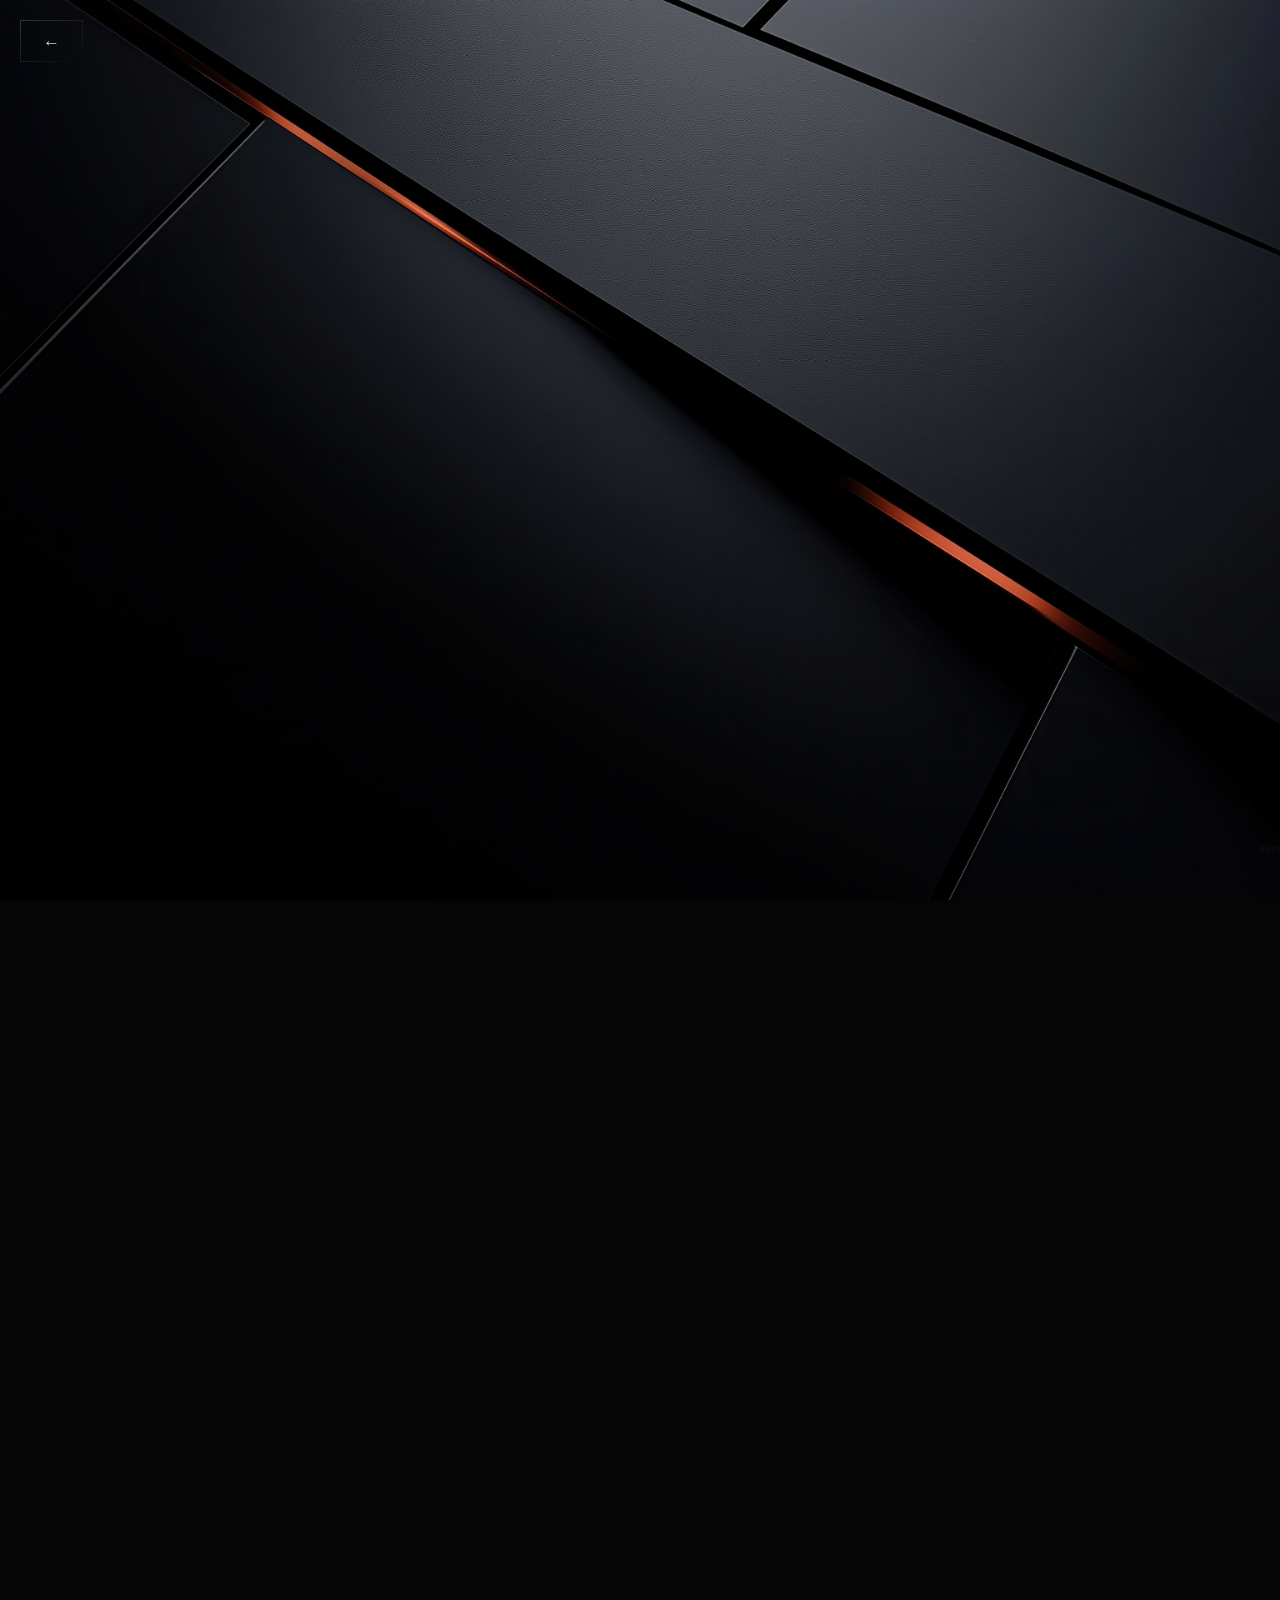
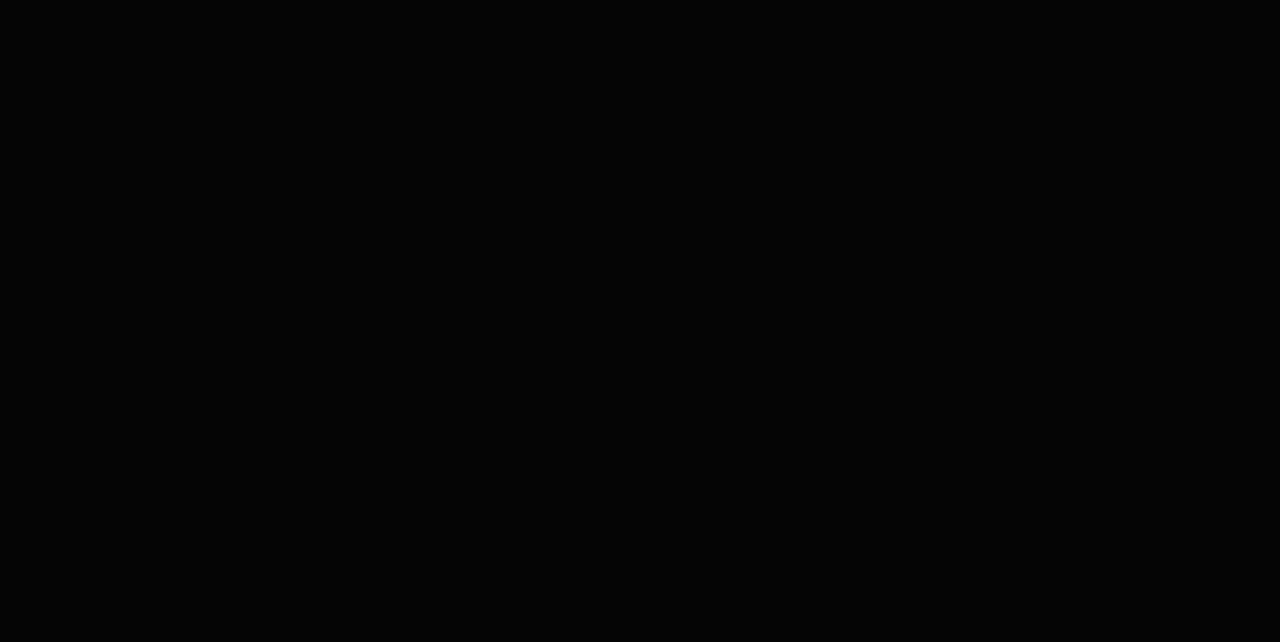
<file: Certification/Principles of financial leadership, University of Cambridge/Cambridge.html>
﻿<!DOCTYPE html>
<html lang="cs">
<head>
  <meta charset="UTF-8">
  <title>Principles of Financial Leadership - Certificate Details</title>
  <link rel="stylesheet" href="Cambridge_design.css">
</head>
<body class="is-page-visible">
  <button class="back-button" type="button" aria-label="Go back" data-home="../../About/About.html">←</button>
  <section class="cert-detail">
    <div class="detail-block fade-in">
      <h1 class="page-title">Principles of Financial Leadership</h1>
      <h2 class="page-subtitle">University of Cambridge</h2>
    </div>

    <div class="section-line"></div>

    <div class="detail-block fade-in">
      <h3 class="section-title">Certificate Overview</h3>
      <p class="section-text">The Principles of Financial Leadership program from the University of Cambridge offers a high-level perspective on how financial decisions influence the long-term direction, stability, and leadership of an organization. Cambridge’s academic standard and global reputation give the program strong credibility, especially in areas like strategic financial planning, capital allocation, risk management, and responsible governance.</p>
      <p class="section-text">It connects the analytical side of finance with the leadership mindset required to guide teams, projects, and organizations effectively.</p>
    </div>

    <div class="section-line"></div>

    <div class="detail-block fade-in">
      <h3 class="section-title">Why This Certificate</h3>
      <p class="section-text">I chose this program because I wanted to deepen my understanding of finance from a strategic, leadership-oriented perspective. I was interested not only in numbers themselves but also in how financial thinking shapes long-term decisions, supports stability, and influences growth.</p>
      <p class="section-text">Studying this topic through a Cambridge program gave me a clearer and more structured view of how leaders approach financial responsibility and how sound financial judgment guides organizations forward.</p>
    </div>

    <div class="section-line"></div>

    <div class="detail-block fade-in">
      <h3 class="section-title">Practical Impact</h3>
      <p class="section-text">This program helped me develop a more disciplined way of thinking about financial decisions. I learned how to evaluate risk and reward with a long-term perspective, how to interpret financial information in context, and how to see finance as a leadership tool rather than just a reporting function.</p>
      <p class="section-text">These insights help me approach projects, investments, and strategic choices with more clarity, balance, and understanding - skills that are valuable in both business and personal decision-making.</p>
      <p class="section-text link-line"><a class="inline-link" href="https://www.coursera.org/account/accomplishments/specialization/certificate/A08B8Z0LAL9C" target="_blank" rel="noopener">View certificate</a></p>
    </div>

    <footer class="mini-footer">c 2025 Jakub Blasko - Portfolio</footer>
  </section>

  <script src="Cambridge_interactive.js"></script>
</body>
</html>
</file>
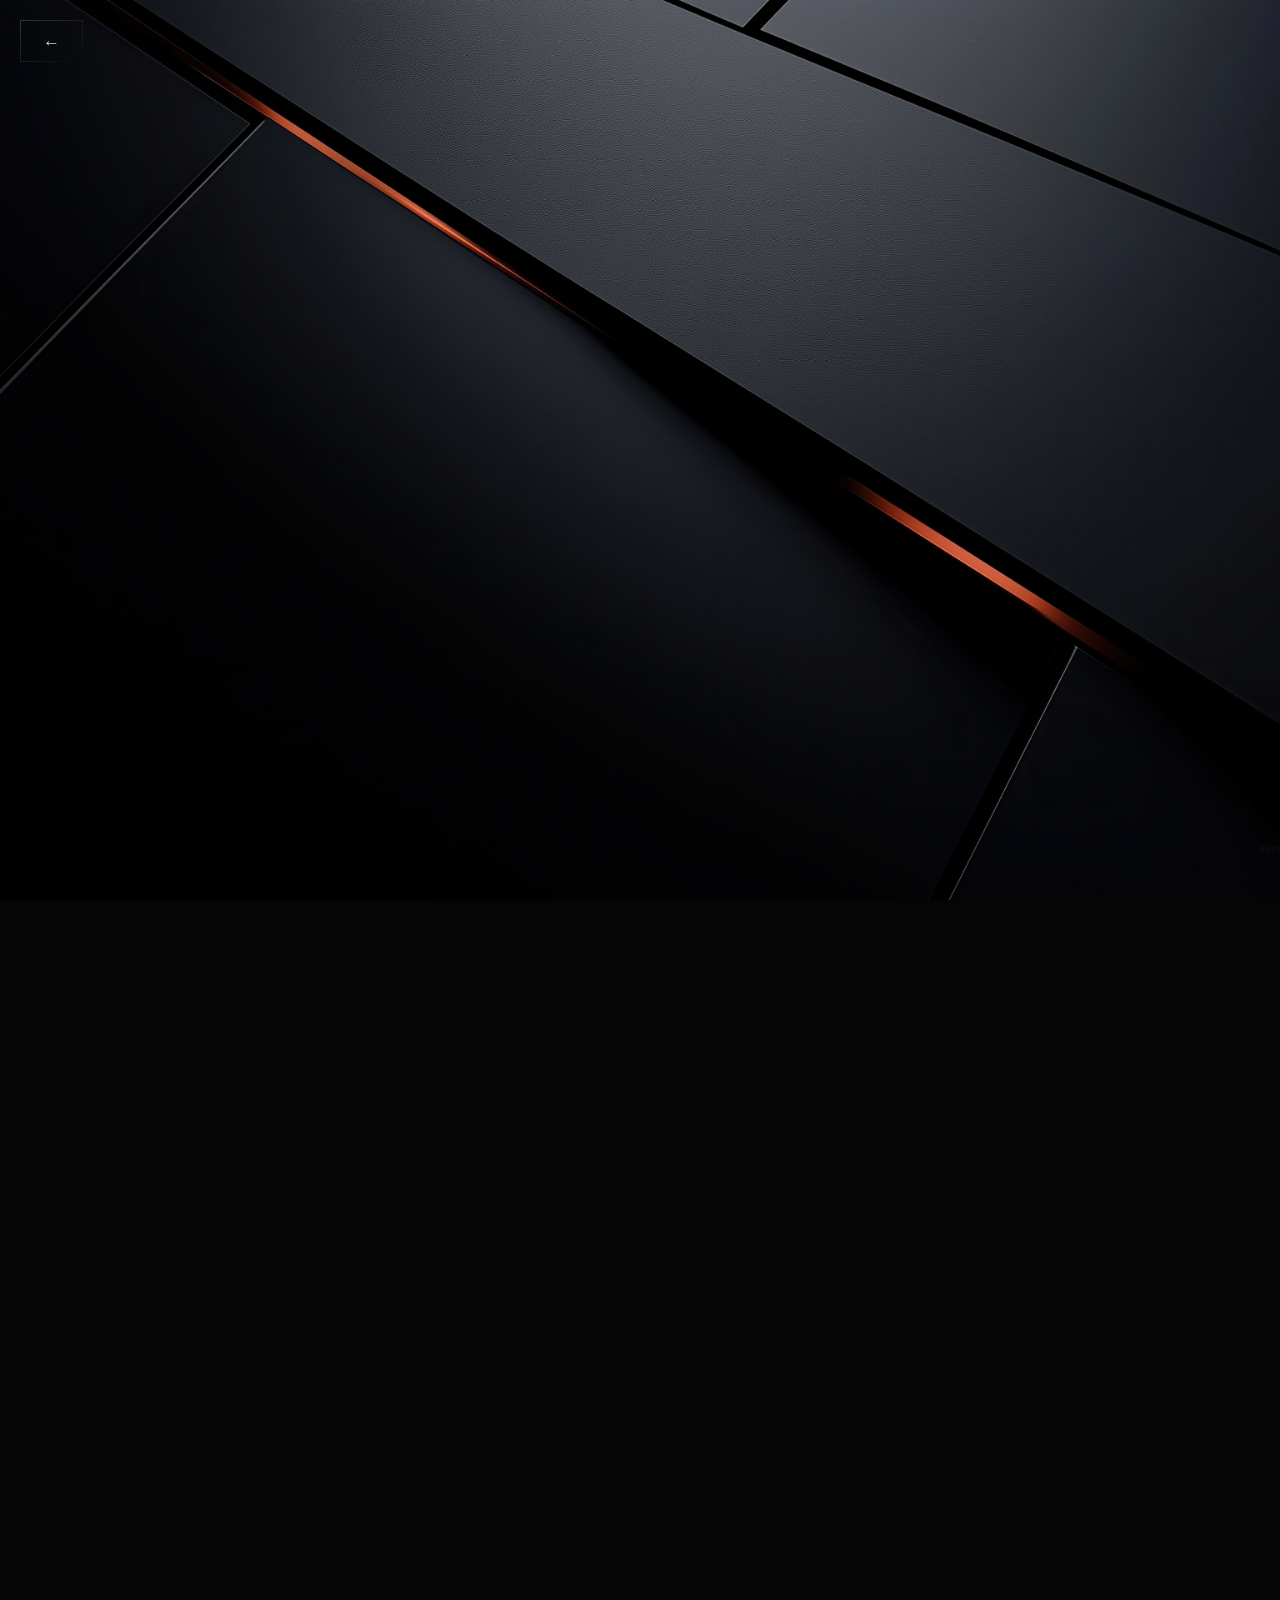
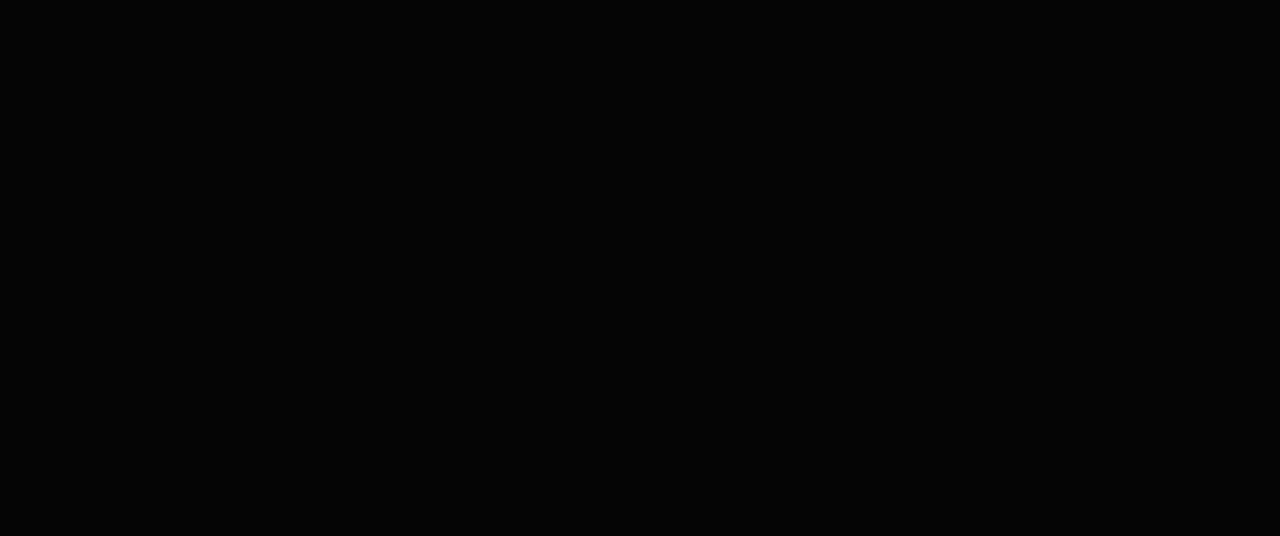
<file: Projects/Website/Website.html>
﻿<!DOCTYPE html>
<html lang="cs">
<head>
  <meta charset="UTF-8">
  <meta name="viewport" content="width=device-width, initial-scale=1.0">
  <title>Personal Brand Website � Project Details</title>
  <link rel="stylesheet" href="Website_design.css">
</head>
<body class="is-page-visible">
  <button class="back-button" type="button" aria-label="Go back" data-home="../Projects.html">&larr;</button>
  <main class="project-detail">
    <div class="detail-block fade-in">
      <h1 class="page-title">Personal Brand Website</h1>
    </div>

    <div class="section-line"></div>

    <div class="detail-block fade-in">
      <h2 class="section-title">Project Overview</h2>
      <p class="section-text">This personal website is a project I built entirely from scratch - from the first idea and structure, through the design concept, all the way to the final implementation.</p>
      <p class="section-text">The goal was to create a clean and modern digital space that reflects who I am and where I want to go.</p>
    </div>

    <div class="section-line"></div>

    <div class="detail-block fade-in">
      <h2 class="section-title">Why I Built This Website</h2>
      <p class="section-text">I created this website because I wanted a professional platform that truly represents my direction - combining AI, data, finance and thoughtful long-term growth.</p>
      <p class="section-text">Instead of relying on standard templates or simple profile links, I wanted a space that shows my work and progress.</p>
    </div>

    <div class="section-line"></div>

    <div class="detail-block fade-in">
      <h2 class="section-title">What This Project Taught Me</h2>
      <p class="section-text">Working on this website showed me how much thoughtful design and clear structure can influence the overall experience of a project.</p>
      <p class="section-text">I realized how strongly UI/UX principles affect the way users navigate a page and how naturally each part of the content communicates its purpose.</p>
      <p class="section-text">While creating the layout and animations, I learned that small details often determine whether a website feels balanced and professional.</p>
      <p class="section-text">At the same time, I deepened my understanding of HTML, CSS, and JavaScript - not only from a technical standpoint, but also in how they work together to create a specific atmosphere.</p>
      <p class="section-text">This website has become a space where I can clearly present my work and direction, and it's a project I plan to continue developing as my skills and ambitions grow.</p>
    </div>

    <div class="section-line"></div>

    <footer class="mini-footer">c 2025 Jakub Blasko - Portfolio</footer>
  </main>

  <script src="Website_interactive.js"></script>
</body>
</html>
</file>
<file: About/Design.css>
@import url('https://fonts.googleapis.com/css2?family=Manrope:wght@400;600;700&display=swap');

:root {
  --text: #ffffff;
  --muted: #ffffff;
  --shadow: 0 25px 50px rgba(0, 0, 0, 0.35);
}

html {
  background: url('About_png1.jpg') center/cover no-repeat fixed;
  background-color: #050505;
}

*,
*::before,
*::after {
  box-sizing: border-box;
}

body {
  margin: 0;
  min-height: 100vh;
  font-family: 'Manrope', 'Segoe UI', system-ui, sans-serif;
  color: var(--text);
  background: url('About_png1.jpg') center/cover no-repeat;
  display: flex;
  justify-content: center;
  padding: 36px 18px 48px;
  position: relative;
  overflow-x: hidden;
}

.page-transition {
  position: fixed;
  inset: 0;
  width: 100%;
  height: 0;
  background: linear-gradient(180deg, rgba(0, 0, 0, 0.78), rgba(0, 0, 0, 0.92));
  pointer-events: none;
  z-index: 5;
  transform-origin: top;
  transition: height 1.5s ease, opacity 1.5s ease;
  opacity: 0;
}

.page-transition.is-active {
  height: 100%;
  opacity: 1;
}

main.page {
  width: min(960px, 100%);
  padding: 52px 40px 48px;
  position: relative;
  z-index: 1;
  display: flex;
  flex-direction: column;
  align-items: center;
  text-align: center;
}

.hero {
  text-align: center;
  margin: 84px 0 44px;
}

.name {
  margin: 0 0 12px;
  font-size: clamp(64px, 8vw, 78px);
  font-weight: 700;
  letter-spacing: 0.8px;
  color: var(--text);
  text-shadow: 0 0 4px rgba(255, 255, 255, 0.08);
}

.role {
  margin: 0 0 10px;
  font-size: 19px;
  font-weight: 600;
  color: rgba(255, 255, 255, 0.7);
  text-shadow: 0 0 4px rgba(255, 255, 255, 0.08);
}

.motto {
  margin: 0 0 32px;
  font-size: 16px;
  color: rgba(255, 255, 255, 0.55);
}

.socials {
  position: fixed;
  left: 50%;
  bottom: 24px;
  transform: translateX(-50%);
  display: flex;
  flex-direction: row;
  align-items: center;
  gap: 18px;
  margin: 0;
  z-index: 2;
}

.social-link {
  display: inline-flex;
  align-items: center;
  justify-content: center;
  min-width: 48px;
  padding: 4px;
  border: none;
  color: var(--text);
  text-decoration: none;
  font-weight: 600;
  font-size: 16px;
  letter-spacing: 0.2px;
  transition: transform 180ms ease, color 180ms ease;
}

.social-link img {
  width: 28px;
  height: 28px;
  display: block;
}

.social-link:hover {
  transform: translateY(-1px);
  color: rgba(255, 255, 255, 0.9);
}

.section-block {
  padding: 18px;
  margin: 0;
  width: 100%;
  text-align: center;
  cursor: pointer;
}

.section-block h2 {
  margin: 0 0 6px;
  font-size: 25px;
  font-weight: 600;
  letter-spacing: -0.2px;
  color: rgba(255, 255, 255, 0.9);
  text-shadow: 0 0 4px rgba(255, 255, 255, 0.08);
  position: relative;
  transition: color 200ms ease-out, transform 200ms ease-out, filter 200ms ease-out, background-size 200ms ease-out;
  background-image: linear-gradient(120deg, rgba(255, 255, 255, 0.8), rgba(255, 255, 255, 0.4));
  background-repeat: no-repeat;
  background-position: 0 100%;
  background-size: 0% 2px;
  padding-bottom: 6px;
}

.section-block p,
.section-block ul {
  margin: 0;
  color: var(--muted);
}

.section-block ul {
  padding-left: 18px;
}

.section-block li {
  margin: 6px 0;
}

.sections-row {
  width: 100%;
  display: flex;
  flex-wrap: wrap;
  gap: 28px;
  justify-content: center;
  align-items: stretch;
  margin-top: 36px;
}

.sections-row .section-block {
  flex: 1 1 220px;
  max-width: 320px;
}

.section-block:hover h2 {
  color: #ffffff;
  transform: translateY(-1px) scale(1.02);
  filter: brightness(1.08);
  background-size: 100% 2px;
}

.nav-card {
  transition: transform 200ms ease, filter 200ms ease, color 200ms ease, background-color 200ms ease, backdrop-filter 200ms ease;
}

.nav-card.is-hovered {
  transform: translateY(-1px) scale(1.03);
  filter: brightness(1.06);
  background-color: rgba(255, 255, 255, 0.04);
  backdrop-filter: blur(3px);
  border-radius: 10px;
}

.social-link.is-hovered {
  transform: translateY(-1px) scale(1.05);
  color: rgba(255, 255, 255, 0.95);
  background-color: rgba(255, 255, 255, 0.04);
  backdrop-filter: blur(3px);
  border-radius: 10px;
}

.social-link.is-active {
  transform: translateY(-1px) scale(1.05);
}

.anim-item {
  opacity: 0;
  transform: translateY(10px);
  animation: fadeInUp 3.6s ease-out forwards;
  animation-delay: var(--delay, 0s);
}

.mini-footer {
  margin-top: 42px;
  font-size: 12.5px;
  color: rgba(255, 255, 255, 0.45);
  text-align: center;
  padding: 10px 0 0;
  opacity: 0;
  animation: fadeInUp 3.6s ease-out forwards;
  animation-delay: var(--delay, 6500ms);
}

body.is-fading-out {
  animation: pageFadeOut 1.5s ease-in forwards;
}

@keyframes fadeInUp {
  from {
    opacity: 0;
    transform: translateY(10px);
  }
  to {
    opacity: 1;
    transform: translateY(0);
  }
}

@keyframes pageFadeOut {
  to {
    opacity: 0;
    filter: blur(2px);
  }
}

@media (max-width: 640px) {
  body {
    padding: 24px 14px;
  }
  main.page {
    padding: 28px 18px 24px;
  }
  .socials {
    left: 50%;
    transform: translateX(-50%);
    bottom: 16px;
    gap: 12px;
  }
}
</file>
<file: About_me/About_me_design.css>
﻿@import url('https://fonts.googleapis.com/css2?family=Inter:wght@400;500;600&display=swap');

:root {
  --text: #f6f8fb;
  --muted: rgba(232, 236, 244, 0.88);
  --overlay: rgba(0, 0, 0, 0.35);
}

html {
  background: url('../About/About_png1.jpg') center/cover no-repeat fixed;
  background-color: #050505;
}

*,
*::before,
*::after {
  box-sizing: border-box;
}

body {
  margin: 0;
  min-height: 100vh;
  font-family: 'Inter', 'Segoe UI', system-ui, sans-serif;
  color: var(--text);
  background: url('../About/About_png1.jpg') center/cover no-repeat fixed;
  position: relative;
  display: flex;
  justify-content: center;
  padding: 120px 24px 150px;
  text-align: center;
  overflow-x: hidden;
}

body::before {
  content: "";
  position: fixed;
  top: 0;
  left: 0;
  width: 100%;
  height: 100%;
  background: rgba(0, 0, 0, 0.35);
  z-index: -1;
}

.back-button {
  position: fixed;
  top: 20px;
  left: 20px;
  z-index: 1000;
  display: inline-flex;
  align-items: center;
  justify-content: center;
  width: 63px;
  height: 42px;
  border-radius: 14px;
  padding: 0;
  border: 1px solid transparent;
  background: transparent;
  color: #cfcfcf;
  font-weight: 600;
  font-size: 17px;
  letter-spacing: 0.2px;
  cursor: pointer;
  text-decoration: none;
  backdrop-filter: blur(5px);
  border-image: linear-gradient(145deg, rgba(255, 255, 255, 0.18), rgba(0, 0, 0, 0.28)) 1;
  box-shadow: 0 0 0 rgba(0, 0, 0, 0);
  transition: background-color 0.22s ease, border-color 0.22s ease, transform 0.22s ease, box-shadow 0.22s ease, color 0.22s ease, opacity 0.3s ease;
}

.back-button:hover,
.back-button:focus-visible {
  background: rgba(255, 255, 255, 0.05);
  color: #e2e2e2;
  transform: translate(-2px, -1px);
  box-shadow: 0 0 18px rgba(255, 255, 255, 0.12), 0 12px 26px rgba(0, 0, 0, 0.22);
}

.back-button:active {
  transform: translate(-1px, 0);
}

.about-section {
  width: min(920px, 100%);
  margin: 0 auto;
  display: flex;
  flex-direction: column;
  align-items: center;
}

.about-block {
  max-width: 900px;
  margin: 0 auto;
  display: flex;
  flex-direction: column;
  gap: 20px;
  text-align: center;
}

.section-line {
  width: 35%;
  max-width: 920px;
  height: 3px;
  background: rgba(255, 255, 255, 0.3);
  border-radius: 999px;
  margin: 180px auto;
  opacity: 0;
  transform: translateY(20px) scaleX(0);
  transform-origin: center;
}

.section-line.no-anim {
  opacity: 1;
  transform: none;
  animation: none;
}

.mini-footer {
  margin-top: 190px;
  font-size: 12.5px;
  color: rgba(255, 255, 255, 0.45);
  text-align: center;
  opacity: 0;
  animation: fadeInUp 1.3s ease-out forwards;
}

.mini-footer.is-visible {
  opacity: 1;
  transform: translateY(0);
}

.section-title {
  margin: 0 0 30px;
  font-family: 'Inter', 'Segoe UI', system-ui, sans-serif;
  font-size: 2.7rem;
  font-weight: 600;
  letter-spacing: 0.6px;
  background: linear-gradient(to right, #ffffff, #dcdcdc);
  -webkit-background-clip: text;
  -webkit-text-fill-color: transparent;
  opacity: 0;
  transform: translateY(16px);
}

.section-text {
  margin: 0 0 28px;
  font-family: 'Inter', 'Segoe UI', system-ui, sans-serif;
  font-size: 1.18rem;
  line-height: 1.85;
  max-width: 900px;
  margin-left: auto;
  margin-right: auto;
  color: rgba(255, 255, 255, 0.88);
  opacity: 0;
  transform: translateY(12px);
  clip-path: inset(0 0 100% 0);
}

.about-block.no-anim,
.about-block.no-anim .section-title,
.about-block.no-anim .section-text {
  opacity: 1;
  transform: none;
  clip-path: none;
  animation: none;
}

.section-text a {
  color: rgba(255, 255, 255, 0.9);
  text-decoration: none;
  background-image: linear-gradient(120deg, rgba(255, 255, 255, 0.9), rgba(255, 255, 255, 0.5));
  background-repeat: no-repeat;
  background-position: 0 100%;
  background-size: 0 2px;
  transition: color 0.2s ease, opacity 0.2s ease, background-size 0.35s ease;
}

.section-text a:hover,
.section-text a:focus-visible {
  color: #ffffff;
  opacity: 0.95;
  background-size: 100% 2px;
}

.contact-block {
  gap: 14px;
}

.contact-block .section-text {
  margin: 0 0 4px;
  color: rgba(255, 255, 255, 0.92);
}

.contact-block .section-text:first-of-type {
  opacity: 0.85;
  margin-bottom: 24px;
}

.contact-block .section-text:nth-of-type(3) {
  margin-bottom: 4px;
}

.contact-block .section-text:last-of-type {
  margin-bottom: 0;
  opacity: 0.75;
  font-size: 1.08rem;
}

.section-text:last-of-type {
  margin-bottom: 0;
}

.fade-in {
  opacity: 0;
  transform: translateY(20px);
}

.fade-in.is-visible {
  animation: fadeInUp 1.3s ease-out forwards;
}

.fade-in.is-visible:nth-child(1) { animation-delay: 0.18s; }
.fade-in.is-visible:nth-child(2) { animation-delay: 0.36s; }
.fade-in.is-visible:nth-child(3) { animation-delay: 0.54s; }

.section-title.is-visible {
  animation: fadeInUp 1.1s ease-out forwards;
}

.section-title.is-visible:nth-of-type(1) { animation-delay: 0.12s; }

.section-text.is-visible {
  animation: textReveal 1.2s ease-out forwards;
}

.section-text.is-visible:nth-of-type(1) { animation-delay: 0.18s; }
.section-text.is-visible:nth-of-type(2) { animation-delay: 0.36s; }
.section-text.is-visible:nth-of-type(3) { animation-delay: 0.54s; }
.section-text.is-visible:nth-of-type(4) { animation-delay: 0.72s; }

.section-line.is-visible {
  animation: lineExpand 1s ease-out forwards;
}

@keyframes fadeInUp {
  to {
    opacity: 1;
    transform: translateY(0);
  }
}

@keyframes lineExpand {
  from {
    opacity: 0;
    transform: translateY(20px) scaleX(0);
  }
  to {
    opacity: 1;
    transform: translateY(0) scaleX(1);
  }
}

@keyframes textReveal {
  from {
    opacity: 0;
    transform: translateY(-8px);
    clip-path: inset(0 0 100% 0);
  }
  to {
    opacity: 1;
    transform: translateY(0);
    clip-path: inset(0 0 0 0);
  }
}

@media (max-width: 640px) {
  body {
    padding: 90px 16px 120px;
  }

  .section-line {
    width: 80%;
    margin: 64px auto;
  }

  .section-title {
    font-size: 2.4rem;
  }

  .section-text {
    font-size: 1.1rem;
    line-height: 1.78;
  }
}
</file>
<file: Certification/Certification_design.css>
@import url('https://fonts.googleapis.com/css2?family=Inter:wght@400;500;600&display=swap');

:root {
  --text: #f6f8fb;
  --muted: rgba(232, 236, 244, 0.88);
  --overlay: rgba(0, 0, 0, 0.35);
}

html {
  background: url('../About/About_png1.jpg') center/cover no-repeat fixed;
  background-color: #050505;
}

*, *::before, *::after {
  box-sizing: border-box;
}

body {
  margin: 0;
  min-height: 100vh;
  font-family: 'Inter', 'Segoe UI', system-ui, sans-serif;
  color: var(--text);
  background: url('../About/About_png1.jpg') center/cover no-repeat fixed;
  position: relative;
  display: flex;
  justify-content: center;
  padding: 120px 24px 150px;
  text-align: center;
  overflow-x: hidden;
}

body::before {
  content: "";
  position: fixed;
  inset: 0;
  background: var(--overlay);
  z-index: -1;
}

.back-button {
  position: fixed;
  top: 20px;
  left: 20px;
  z-index: 1000;
  display: inline-flex;
  align-items: center;
  justify-content: center;
  width: 63px;
  height: 42px;
  gap: 0;
  padding: 0;
  border-radius: 14px;
  border: 1px solid transparent;
  background: transparent;
  color: #cfcfcf;
  font-weight: 600;
  font-size: 17px;
  letter-spacing: 0.2px;
  cursor: pointer;
  text-decoration: none;
  backdrop-filter: blur(5px);
  border-image: linear-gradient(145deg, rgba(255, 255, 255, 0.18), rgba(0, 0, 0, 0.28)) 1;
  box-shadow: 0 0 0 rgba(0, 0, 0, 0);
  transition: background-color 0.22s ease, border-color 0.22s ease, transform 0.22s ease, box-shadow 0.22s ease, color 0.22s ease, opacity 0.3s ease;
}

.back-button:hover,
.back-button:focus-visible {
  background: rgba(255, 255, 255, 0.05);
  color: #e2e2e2;
  transform: translate(-2px, -1px);
  box-shadow: 0 0 18px rgba(255, 255, 255, 0.12), 0 12px 26px rgba(0, 0, 0, 0.22);
}

.back-button:active {
  transform: translate(-1px, 0);
}

.certifications-section {
  width: min(1080px, 100%);
  margin: 0 auto;
  display: flex;
  flex-direction: column;
  align-items: center;
  gap: 120px;
}

.cert-block {
  width: 100%;
  max-width: 980px;
  margin: 0 auto;
  display: flex;
  flex-direction: column;
  align-items: center;
  gap: 20px;
}

.section-line {
  width: 35%;
  max-width: 920px;
  height: 3px;
  background: rgba(255, 255, 255, 0.3);
  border-radius: 999px;
  opacity: 0;
  transform: translateY(20px) scaleX(0);
  transform-origin: center;
}

.section-line.is-visible {
  animation: lineExpand 1s ease-out forwards;
}

.mini-footer {
  font-size: 12.5px;
  color: rgba(255, 255, 255, 0.45);
  text-align: center;
  opacity: 0;
  animation: fadeInUp 1.3s ease-out forwards;
}

.mini-footer.is-visible {
  opacity: 1;
  transform: translateY(0);
}

.section-title {
  margin: 0 0 18px;
  font-size: 2.7rem;
  font-weight: 600;
  letter-spacing: 0.6px;
  background: linear-gradient(to right, #ffffff, #dcdcdc);
  -webkit-background-clip: text;
  -webkit-text-fill-color: transparent;
  opacity: 0;
  transform: translateY(16px);
}

.section-title.is-visible {
  animation: fadeInUp 1.1s ease-out forwards;
}

.section-text {
  margin: 0;
  font-size: 1.18rem;
  line-height: 1.85;
  color: rgba(255, 255, 255, 0.88);
  max-width: 900px;
  opacity: 0;
  transform: translateY(12px);
  clip-path: inset(0 0 100% 0);
}

.section-text.lead {
  font-size: 1.2rem;
  color: rgba(255, 255, 255, 0.9);
}

.section-text.is-visible {
  animation: textReveal 1.2s ease-out forwards;
}

.cert-grid {
  width: 100%;
  display: grid;
  grid-template-columns: repeat(auto-fit, minmax(280px, 1fr));
  gap: 28px;
}

.cert-card {
  padding: 26px;
  border-radius: 22px;
  background: rgba(255, 255, 255, 0.08);
  border: 1px solid rgba(255, 255, 255, 0.16);
  box-shadow: 0 12px 40px rgba(0, 0, 0, 0.32);
  backdrop-filter: blur(12px);
  text-align: left;
  color: var(--text);
  opacity: 0;
  transform: translateY(16px);
  transition: transform 0.35s ease, border-color 0.25s ease, background 0.35s ease;
}

.cert-card.is-visible {
  animation: fadeInUp 1s ease-out forwards;
}

.cert-card:hover,
.cert-card:focus-within {
  transform: translateY(-6px);
  border-color: rgba(255, 255, 255, 0.32);
  background: rgba(255, 255, 255, 0.12);
}

.card-header h3 {
  margin: 0 0 6px;
  font-size: 1.35rem;
  letter-spacing: 0.4px;
}

.card-header h4 {
  margin: 0 0 16px;
  font-size: 1rem;
  color: rgba(255, 255, 255, 0.7);
  font-weight: 500;
}

.skills-list {
  list-style: disc;
  margin: 0 0 18px 18px;
  padding: 0;
  display: grid;
  gap: 10px;
  color: var(--muted);
  line-height: 1.6;
}

.cert-link {
  display: inline-block;
  padding: 10px 14px;
  border-radius: 999px;
  border: 1px solid rgba(255, 255, 255, 0.4);
  color: #ffffff;
  text-decoration: none;
  font-weight: 600;
  letter-spacing: 0.2px;
  background: linear-gradient(120deg, rgba(255, 255, 255, 0.2), rgba(255, 255, 255, 0.05));
  transition: transform 0.2s ease, border-color 0.2s ease, background 0.3s ease, color 0.2s ease;
}

.cert-link:hover,
.cert-link:focus-visible {
  transform: translateY(-2px);
  border-color: rgba(255, 255, 255, 0.65);
  background: linear-gradient(120deg, rgba(255, 255, 255, 0.35), rgba(255, 255, 255, 0.1));
  color: #ffffff;
}

.fade-in {
  opacity: 0;
  transform: translateY(20px);
}

.fade-in.is-visible {
  animation: fadeInUp 1.3s ease-out forwards;
}

@keyframes fadeInUp {
  to {
    opacity: 1;
    transform: translateY(0);
  }
}

@keyframes lineExpand {
  from {
    opacity: 0;
    transform: translateY(20px) scaleX(0);
  }
  to {
    opacity: 1;
    transform: translateY(0) scaleX(1);
  }
}

@keyframes textReveal {
  from {
    opacity: 0;
    transform: translateY(-8px);
    clip-path: inset(0 0 100% 0);
  }
  to {
    opacity: 1;
    transform: translateY(0);
    clip-path: inset(0 0 0 0);
  }
}

@media (max-width: 960px) {
  .certifications-section {
    gap: 90px;
  }

  .section-line {
    width: 55%;
  }
}

@media (max-width: 640px) {
  body {
    padding: 90px 16px 120px;
  }

  .certifications-section {
    gap: 70px;
  }

  .section-line {
    width: 80%;
    margin: 0;
  }

  .section-title {
    font-size: 2.3rem;
  }

  .section-text {
    font-size: 1.08rem;
    line-height: 1.78;
  }

  .cert-card {
    padding: 22px;
  }
}
</file>
<file: Projects/Projects_design.css>
﻿@import url('https://fonts.googleapis.com/css2?family=Inter:wght@400;500;600&display=swap');

:root {
  --text: #f6f8fb;
  --muted: rgba(232, 236, 244, 0.88);
  --overlay: rgba(0, 0, 0, 0.35);
}

html {
  background: url('../About/About_png1.jpg') center/cover no-repeat fixed;
  background-color: #050505;
}

*, *::before, *::after {
  box-sizing: border-box;
}

body {
  margin: 0;
  min-height: 100vh;
  font-family: 'Inter', 'Segoe UI', system-ui, sans-serif;
  color: var(--text);
  background: url('../About/About_png1.jpg') center/cover no-repeat fixed;
  position: relative;
  display: flex;
  justify-content: center;
  padding: 120px 24px 150px;
  text-align: center;
  overflow-x: hidden;
}

body::before {
  content: "";
  position: fixed;
  inset: 0;
  background: var(--overlay);
  z-index: -1;
}

.back-button {
  position: fixed;
  top: 20px;
  left: 20px;
  z-index: 1000;
  display: inline-flex;
  align-items: center;
  justify-content: center;
  width: 63px;
  height: 42px;
  gap: 0;
  padding: 0;
  border-radius: 14px;
  border: 1px solid transparent;
  background: transparent;
  color: #cfcfcf;
  font-weight: 600;
  font-size: 17px;
  letter-spacing: 0.2px;
  cursor: pointer;
  text-decoration: none;
  backdrop-filter: blur(5px);
  border-image: linear-gradient(145deg, rgba(255, 255, 255, 0.18), rgba(0, 0, 0, 0.28)) 1;
  box-shadow: 0 0 0 rgba(0, 0, 0, 0);
  transition: background-color 0.22s ease, border-color 0.22s ease, transform 0.22s ease, box-shadow 0.22s ease, color 0.22s ease, opacity 0.3s ease;
}

.back-button:hover,
.back-button:focus-visible {
  background: rgba(255, 255, 255, 0.05);
  color: #e2e2e2;
  transform: translate(-2px, -1px);
  box-shadow: 0 0 18px rgba(255, 255, 255, 0.12), 0 12px 26px rgba(0, 0, 0, 0.22);
}

.back-button:active {
  transform: translate(-1px, 0);
}

.projects-section {
  width: min(1080px, 100%);
  margin: 0 auto;
  display: flex;
  flex-direction: column;
  align-items: center;
  gap: 120px;
}

.project-block {
  width: 100%;
  max-width: 980px;
  margin: 0 auto;
  display: flex;
  flex-direction: column;
  align-items: center;
  gap: 20px;
}

.section-line {
  width: 35%;
  max-width: 920px;
  height: 3px;
  background: rgba(255, 255, 255, 0.3);
  border-radius: 999px;
  opacity: 0;
  transform: translateY(20px) scaleX(0);
  transform-origin: center;
}

.section-line.is-visible {
  animation: lineExpand 1s ease-out forwards;
}

.mini-footer {
  font-size: 12.5px;
  color: rgba(255, 255, 255, 0.45);
  text-align: center;
  opacity: 0;
  animation: fadeInUp 1.3s ease-out forwards;
}

.mini-footer.is-visible {
  opacity: 1;
  transform: translateY(0);
}

.section-title {
  margin: 0 0 18px;
  font-size: 2.7rem;
  font-weight: 600;
  letter-spacing: 0.6px;
  background: linear-gradient(to right, #ffffff, #dcdcdc);
  -webkit-background-clip: text;
  -webkit-text-fill-color: transparent;
  opacity: 0;
  transform: translateY(16px);
}

.section-title.is-visible {
  animation: fadeInUp 1.1s ease-out forwards;
}

.section-text {
  margin: 0;
  font-size: 1.18rem;
  line-height: 1.85;
  color: rgba(255, 255, 255, 0.88);
  max-width: 900px;
  opacity: 0;
  transform: translateY(12px);
  clip-path: inset(0 0 100% 0);
}

.section-text.lead {
  font-size: 1.2rem;
  color: rgba(255, 255, 255, 0.9);
}

.section-text.is-visible {
  animation: textReveal 1.2s ease-out forwards;
}

.project-grid {
  width: 100%;
  display: grid;
  grid-template-columns: repeat(auto-fit, minmax(280px, 1fr));
  gap: 28px;
}

.project-card {
  padding: 26px;
  border-radius: 22px;
  background: rgba(255, 255, 255, 0.08);
  border: 1px solid rgba(255, 255, 255, 0.16);
  box-shadow: 0 12px 40px rgba(0, 0, 0, 0.32);
  backdrop-filter: blur(12px);
  text-align: left;
  color: var(--text);
  opacity: 0;
  transform: translateY(16px);
  transition: transform 0.35s ease, border-color 0.25s ease, background 0.35s ease;
}

.project-card.is-visible {
  animation: fadeInUp 1s ease-out forwards;
}

.project-card:hover,
.project-card:focus-within {
  transform: translateY(-6px);
  border-color: rgba(255, 255, 255, 0.32);
  background: rgba(255, 255, 255, 0.12);
}

.card-header h3 {
  margin: 0 0 6px;
  font-size: 1.35rem;
  letter-spacing: 0.4px;
}

.card-header h4 {
  margin: 0 0 16px;
  font-size: 1rem;
  color: rgba(255, 255, 255, 0.7);
  font-weight: 500;
}

.project-list {
  list-style: disc;
  margin: 0 0 0 18px;
  padding: 0;
  display: grid;
  gap: 10px;
  color: var(--muted);
  line-height: 1.6;
}

.project-link {
  display: inline-block;
  margin-top: 14px;
  padding: 10px 14px;
  border-radius: 999px;
  border: 1px solid rgba(255, 255, 255, 0.4);
  color: #ffffff;
  text-decoration: none;
  font-weight: 600;
  letter-spacing: 0.2px;
  background: linear-gradient(120deg, rgba(255, 255, 255, 0.2), rgba(255, 255, 255, 0.05));
  transition: transform 0.2s ease, border-color 0.2s ease, background 0.3s ease, color 0.2s ease;
}

.project-link:hover,
.project-link:focus-visible {
  transform: translateY(-2px);
  border-color: rgba(255, 255, 255, 0.65);
  background: linear-gradient(120deg, rgba(255, 255, 255, 0.35), rgba(255, 255, 255, 0.1));
  color: #ffffff;
}

.fade-in {
  opacity: 0;
  transform: translateY(20px);
}

.fade-in.is-visible {
  animation: fadeInUp 1.3s ease-out forwards;
}

@keyframes fadeInUp {
  to {
    opacity: 1;
    transform: translateY(0);
  }
}

@keyframes lineExpand {
  from {
    opacity: 0;
    transform: translateY(20px) scaleX(0);
  }
  to {
    opacity: 1;
    transform: translateY(0) scaleX(1);
  }
}

@keyframes textReveal {
  from {
    opacity: 0;
    transform: translateY(-8px);
    clip-path: inset(0 0 100% 0);
  }
  to {
    opacity: 1;
    transform: translateY(0);
    clip-path: inset(0 0 0 0);
  }
}

@media (max-width: 960px) {
  .projects-section {
    gap: 90px;
  }

  .section-line {
    width: 55%;
  }
}

@media (max-width: 640px) {
  body {
    padding: 90px 16px 120px;
  }

  .projects-section {
    gap: 70px;
  }

  .section-line {
    width: 80%;
    margin: 0;
  }

  .section-title {
    font-size: 2.3rem;
  }

  .section-text {
    font-size: 1.08rem;
    line-height: 1.78;
  }

  .project-card {
    padding: 22px;
  }
}
</file>
<file: Certification/Duke AI product management/Duke_AI_product.css>
﻿@import url('https://fonts.googleapis.com/css2?family=Inter:wght@400;500;600&display=swap');

:root {
  --text: #f6f8fb;
  --muted: rgba(232, 236, 244, 0.9);
  --overlay: rgba(0, 0, 0, 0.35);
}

html {
  background: url('../../About/About_png1.jpg') center/cover no-repeat fixed;
  background-color: #050505;
}

*, *::before, *::after {
  box-sizing: border-box;
}

body {
  margin: 0;
  min-height: 100vh;
  font-family: 'Inter', 'Segoe UI', system-ui, sans-serif;
  color: var(--text);
  background: url('../../About/About_png1.jpg') center/cover no-repeat fixed;
  position: relative;
  display: flex;
  justify-content: center;
  padding: 120px 24px 140px;
  text-align: center;
  overflow-x: hidden;
}

body::before {
  content: "";
  position: fixed;
  inset: 0;
  background: var(--overlay);
  z-index: -1;
}

.back-button {
  position: fixed;
  top: 20px;
  left: 20px;
  z-index: 1000;
  display: inline-flex;
  align-items: center;
  justify-content: center;
  width: 63px;
  height: 42px;
  gap: 0;
  padding: 0;
  border-radius: 14px;
  border: 1px solid transparent;
  background: transparent;
  color: #cfcfcf;
  font-weight: 600;
  font-size: 17px;
  letter-spacing: 0.2px;
  cursor: pointer;
  text-decoration: none;
  backdrop-filter: blur(5px);
  border-image: linear-gradient(145deg, rgba(255, 255, 255, 0.18), rgba(0, 0, 0, 0.28)) 1;
  box-shadow: 0 0 0 rgba(0, 0, 0, 0);
  transition: background-color 0.22s ease, border-color 0.22s ease, transform 0.22s ease, box-shadow 0.22s ease, color 0.22s ease, opacity 0.3s ease;
}

.back-button:hover,
.back-button:focus-visible {
  background: rgba(255, 255, 255, 0.05);
  color: #e2e2e2;
  transform: translate(-2px, -1px);
  box-shadow: 0 0 18px rgba(255, 255, 255, 0.12), 0 12px 26px rgba(0, 0, 0, 0.22);
}

.back-button:active {
  transform: translate(-1px, 0);
}

.cert-detail {
  width: min(960px, 100%);
  margin: 0 auto;
  display: flex;
  flex-direction: column;
  align-items: center;
  gap: 120px;
}

.detail-block {
  width: 100%;
  max-width: 900px;
  margin: 0 auto;
  display: flex;
  flex-direction: column;
  gap: 16px;
  text-align: center;
}

.page-title {
  margin: 0 0 10px;
  font-size: 3rem;
  font-weight: 600;
  letter-spacing: 0.8px;
  background: linear-gradient(to right, #ffffff, #dcdcdc);
  -webkit-background-clip: text;
  -webkit-text-fill-color: transparent;
  opacity: 0;
  transform: translateY(16px);
}

.page-title.is-visible {
  animation: fadeInUp 1.1s ease-out forwards;
}

.page-subtitle {
  margin: 0;
  font-size: 1.25rem;
  font-weight: 500;
  color: rgba(255, 255, 255, 0.75);
  letter-spacing: 0.3px;
  opacity: 0;
  transform: translateY(12px);
}

.page-subtitle.is-visible {
  animation: fadeInUp 1.1s ease-out forwards;
  animation-delay: 0.08s;
}

.section-line {
  width: 35%;
  max-width: 820px;
  height: 3px;
  background: rgba(255, 255, 255, 0.3);
  border-radius: 999px;
  opacity: 0;
  transform: translateY(20px) scaleX(0);
  transform-origin: center;
}

.section-line.is-visible {
  animation: lineExpand 1s ease-out forwards;
}

.section-title {
  margin: 0 0 14px;
  font-size: 2.1rem;
  font-weight: 600;
  letter-spacing: 0.5px;
  background: linear-gradient(to right, #ffffff, #dcdcdc);
  -webkit-background-clip: text;
  -webkit-text-fill-color: transparent;
  opacity: 0;
  transform: translateY(14px);
}

.section-title.is-visible {
  animation: fadeInUp 1.1s ease-out forwards;
}

.section-text {
  margin: 0;
  font-size: 1.16rem;
  line-height: 1.85;
  color: rgba(255, 255, 255, 0.88);
  opacity: 0;
  transform: translateY(12px);
  clip-path: inset(0 0 100% 0);
}

.section-text.is-visible {
  animation: textReveal 1.2s ease-out forwards;
}

.section-text a {
  color: rgba(255, 255, 255, 0.9);
  text-decoration: none;
  background-image: linear-gradient(120deg, rgba(255, 255, 255, 0.9), rgba(255, 255, 255, 0.5));
  background-repeat: no-repeat;
  background-position: 0 100%;
  background-size: 0 2px;
  transition: color 0.2s ease, opacity 0.2s ease, background-size 0.35s ease;
}

.section-text a:hover,
.section-text a:focus-visible {
  color: #ffffff;
  opacity: 0.95;
  background-size: 100% 2px;
}

.link-line {
  margin-top: 80px;
}

.inline-link {
  font-weight: 700;
  text-shadow: 0 0 12px rgba(255, 255, 255, 0.28);
  transition: text-shadow 0.25s ease;
}

.inline-link:hover,
.inline-link:focus-visible {
  text-shadow: 0 0 18px rgba(255, 255, 255, 0.45), 0 0 30px rgba(255, 255, 255, 0.28);
}

.mini-footer {
  font-size: 12.5px;
  color: rgba(255, 255, 255, 0.45);
  text-align: center;
  opacity: 0;
  animation: fadeInUp 1.3s ease-out forwards;
}

.mini-footer.is-visible {
  opacity: 1;
  transform: translateY(0);
}

.fade-in {
  opacity: 0;
  transform: translateY(20px);
}

.fade-in.is-visible {
  animation: fadeInUp 1.3s ease-out forwards;
}

@keyframes fadeInUp {
  to {
    opacity: 1;
    transform: translateY(0);
  }
}

@keyframes lineExpand {
  from {
    opacity: 0;
    transform: translateY(20px) scaleX(0);
  }
  to {
    opacity: 1;
    transform: translateY(0) scaleX(1);
  }
}

@keyframes textReveal {
  from {
    opacity: 0;
    transform: translateY(-8px);
    clip-path: inset(0 0 100% 0);
  }
  to {
    opacity: 1;
    transform: translateY(0);
    clip-path: inset(0 0 0 0);
  }
}

@media (max-width: 720px) {
  body {
    padding: 96px 18px 120px;
  }

  .cert-detail {
    gap: 84px;
  }

  .section-line {
    width: 70%;
  }

  .page-title {
    font-size: 2.6rem;
  }

  .section-title {
    font-size: 1.9rem;
  }

  .section-text {
    font-size: 1.08rem;
    line-height: 1.78;
  }
}
</file>
<file: Certification/Google cybersecurity/Google_cybersecurity_design.css>
﻿@import url('https://fonts.googleapis.com/css2?family=Inter:wght@400;500;600&display=swap');

:root {
  --text: #f6f8fb;
  --muted: rgba(232, 236, 244, 0.9);
  --overlay: rgba(0, 0, 0, 0.35);
}

html {
  background: url('../../About/About_png1.jpg') center/cover no-repeat fixed;
  background-color: #050505;
}

*, *::before, *::after {
  box-sizing: border-box;
}

body {
  margin: 0;
  min-height: 100vh;
  font-family: 'Inter', 'Segoe UI', system-ui, sans-serif;
  color: var(--text);
  background: url('../../About/About_png1.jpg') center/cover no-repeat fixed;
  position: relative;
  display: flex;
  justify-content: center;
  padding: 120px 24px 140px;
  text-align: center;
  overflow-x: hidden;
}

body::before {
  content: "";
  position: fixed;
  inset: 0;
  background: var(--overlay);
  z-index: -1;
}

.back-button {
  position: fixed;
  top: 20px;
  left: 20px;
  z-index: 1000;
  display: inline-flex;
  align-items: center;
  justify-content: center;
  width: 63px;
  height: 42px;
  gap: 0;
  padding: 0;
  border-radius: 14px;
  border: 1px solid transparent;
  background: transparent;
  color: #cfcfcf;
  font-weight: 600;
  font-size: 17px;
  letter-spacing: 0.2px;
  cursor: pointer;
  text-decoration: none;
  backdrop-filter: blur(5px);
  border-image: linear-gradient(145deg, rgba(255, 255, 255, 0.18), rgba(0, 0, 0, 0.28)) 1;
  box-shadow: 0 0 0 rgba(0, 0, 0, 0);
  transition: background-color 0.22s ease, border-color 0.22s ease, transform 0.22s ease, box-shadow 0.22s ease, color 0.22s ease, opacity 0.3s ease;
}

.back-button:hover,
.back-button:focus-visible {
  background: rgba(255, 255, 255, 0.05);
  color: #e2e2e2;
  transform: translate(-2px, -1px);
  box-shadow: 0 0 18px rgba(255, 255, 255, 0.12), 0 12px 26px rgba(0, 0, 0, 0.22);
}

.back-button:active {
  transform: translate(-1px, 0);
}

.cert-detail {
  width: min(960px, 100%);
  margin: 0 auto;
  display: flex;
  flex-direction: column;
  align-items: center;
  gap: 120px;
}

.detail-block {
  width: 100%;
  max-width: 900px;
  margin: 0 auto;
  display: flex;
  flex-direction: column;
  gap: 16px;
  text-align: center;
}

.page-title {
  margin: 0 0 10px;
  font-size: 3rem;
  font-weight: 600;
  letter-spacing: 0.8px;
  background: linear-gradient(to right, #ffffff, #dcdcdc);
  -webkit-background-clip: text;
  -webkit-text-fill-color: transparent;
  opacity: 0;
  transform: translateY(16px);
}

.page-title.is-visible {
  animation: fadeInUp 1.1s ease-out forwards;
}

.page-subtitle {
  margin: 0;
  font-size: 1.25rem;
  font-weight: 500;
  color: rgba(255, 255, 255, 0.75);
  letter-spacing: 0.3px;
  opacity: 0;
  transform: translateY(12px);
}

.page-subtitle.is-visible {
  animation: fadeInUp 1.1s ease-out forwards;
  animation-delay: 0.08s;
}

.section-line {
  width: 35%;
  max-width: 820px;
  height: 3px;
  background: rgba(255, 255, 255, 0.3);
  border-radius: 999px;
  opacity: 0;
  transform: translateY(20px) scaleX(0);
  transform-origin: center;
}

.section-line.is-visible {
  animation: lineExpand 1s ease-out forwards;
}

.section-title {
  margin: 0 0 14px;
  font-size: 2.1rem;
  font-weight: 600;
  letter-spacing: 0.5px;
  background: linear-gradient(to right, #ffffff, #dcdcdc);
  -webkit-background-clip: text;
  -webkit-text-fill-color: transparent;
  opacity: 0;
  transform: translateY(14px);
}

.section-title.is-visible {
  animation: fadeInUp 1.1s ease-out forwards;
}

.section-text {
  margin: 0;
  font-size: 1.16rem;
  line-height: 1.85;
  color: rgba(255, 255, 255, 0.88);
  opacity: 0;
  transform: translateY(12px);
  clip-path: inset(0 0 100% 0);
}

.section-text.is-visible {
  animation: textReveal 1.2s ease-out forwards;
}

.section-text a {
  color: rgba(255, 255, 255, 0.9);
  text-decoration: none;
  background-image: linear-gradient(120deg, rgba(255, 255, 255, 0.9), rgba(255, 255, 255, 0.5));
  background-repeat: no-repeat;
  background-position: 0 100%;
  background-size: 0 2px;
  transition: color 0.2s ease, opacity 0.2s ease, background-size 0.35s ease;
}

.section-text a:hover,
.section-text a:focus-visible {
  color: #ffffff;
  opacity: 0.95;
  background-size: 100% 2px;
}

.link-line {
  margin-top: 80px;
}

.inline-link {
  font-weight: 700;
  text-shadow: 0 0 12px rgba(255, 255, 255, 0.28);
  transition: text-shadow 0.25s ease;
}

.inline-link:hover,
.inline-link:focus-visible {
  text-shadow: 0 0 18px rgba(255, 255, 255, 0.45), 0 0 30px rgba(255, 255, 255, 0.28);
}

.mini-footer {
  font-size: 12.5px;
  color: rgba(255, 255, 255, 0.45);
  text-align: center;
  opacity: 0;
  animation: fadeInUp 1.3s ease-out forwards;
}

.mini-footer.is-visible {
  opacity: 1;
  transform: translateY(0);
}

.fade-in {
  opacity: 0;
  transform: translateY(20px);
}

.fade-in.is-visible {
  animation: fadeInUp 1.3s ease-out forwards;
}

@keyframes fadeInUp {
  to {
    opacity: 1;
    transform: translateY(0);
  }
}

@keyframes lineExpand {
  from {
    opacity: 0;
    transform: translateY(20px) scaleX(0);
  }
  to {
    opacity: 1;
    transform: translateY(0) scaleX(1);
  }
}

@keyframes textReveal {
  from {
    opacity: 0;
    transform: translateY(-8px);
    clip-path: inset(0 0 100% 0);
  }
  to {
    opacity: 1;
    transform: translateY(0);
    clip-path: inset(0 0 0 0);
  }
}

@media (max-width: 720px) {
  body {
    padding: 96px 18px 120px;
  }

  .cert-detail {
    gap: 84px;
  }

  .section-line {
    width: 70%;
  }

  .page-title {
    font-size: 2.6rem;
  }

  .section-title {
    font-size: 1.9rem;
  }

  .section-text {
    font-size: 1.08rem;
    line-height: 1.78;
  }
}
</file>
<file: Certification/Google data analytics/Google_data_design.css>
﻿@import url('https://fonts.googleapis.com/css2?family=Inter:wght@400;500;600&display=swap');

:root {
  --text: #f6f8fb;
  --muted: rgba(232, 236, 244, 0.9);
  --overlay: rgba(0, 0, 0, 0.35);
}

html {
  background: url('../../About/About_png1.jpg') center/cover no-repeat fixed;
  background-color: #050505;
}

*, *::before, *::after {
  box-sizing: border-box;
}

body {
  margin: 0;
  min-height: 100vh;
  font-family: 'Inter', 'Segoe UI', system-ui, sans-serif;
  color: var(--text);
  background: url('../../About/About_png1.jpg') center/cover no-repeat fixed;
  position: relative;
  display: flex;
  justify-content: center;
  padding: 120px 24px 140px;
  text-align: center;
  overflow-x: hidden;
}

body::before {
  content: "";
  position: fixed;
  inset: 0;
  background: var(--overlay);
  z-index: -1;
}

.back-button {
  position: fixed;
  top: 20px;
  left: 20px;
  z-index: 1000;
  display: inline-flex;
  align-items: center;
  justify-content: center;
  width: 63px;
  height: 42px;
  gap: 0;
  padding: 0;
  border-radius: 14px;
  border: 1px solid transparent;
  background: transparent;
  color: #cfcfcf;
  font-weight: 600;
  font-size: 17px;
  letter-spacing: 0.2px;
  cursor: pointer;
  text-decoration: none;
  backdrop-filter: blur(5px);
  border-image: linear-gradient(145deg, rgba(255, 255, 255, 0.18), rgba(0, 0, 0, 0.28)) 1;
  box-shadow: 0 0 0 rgba(0, 0, 0, 0);
  transition: background-color 0.22s ease, border-color 0.22s ease, transform 0.22s ease, box-shadow 0.22s ease, color 0.22s ease, opacity 0.3s ease;
}

.back-button:hover,
.back-button:focus-visible {
  background: rgba(255, 255, 255, 0.05);
  color: #e2e2e2;
  transform: translate(-2px, -1px);
  box-shadow: 0 0 18px rgba(255, 255, 255, 0.12), 0 12px 26px rgba(0, 0, 0, 0.22);
}

.back-button:active {
  transform: translate(-1px, 0);
}

.cert-detail {
  width: min(960px, 100%);
  margin: 0 auto;
  display: flex;
  flex-direction: column;
  align-items: center;
  gap: 120px;
}

.detail-block {
  width: 100%;
  max-width: 900px;
  margin: 0 auto;
  display: flex;
  flex-direction: column;
  gap: 16px;
  text-align: center;
}

.page-title {
  margin: 0 0 10px;
  font-size: 3rem;
  font-weight: 600;
  letter-spacing: 0.8px;
  background: linear-gradient(to right, #ffffff, #dcdcdc);
  -webkit-background-clip: text;
  -webkit-text-fill-color: transparent;
  opacity: 0;
  transform: translateY(16px);
}

.page-title.is-visible {
  animation: fadeInUp 1.1s ease-out forwards;
}

.page-subtitle {
  margin: 0;
  font-size: 1.25rem;
  font-weight: 500;
  color: rgba(255, 255, 255, 0.75);
  letter-spacing: 0.3px;
  opacity: 0;
  transform: translateY(12px);
}

.page-subtitle.is-visible {
  animation: fadeInUp 1.1s ease-out forwards;
  animation-delay: 0.08s;
}

.section-line {
  width: 35%;
  max-width: 820px;
  height: 3px;
  background: rgba(255, 255, 255, 0.3);
  border-radius: 999px;
  opacity: 0;
  transform: translateY(20px) scaleX(0);
  transform-origin: center;
}

.section-line.is-visible {
  animation: lineExpand 1s ease-out forwards;
}

.section-title {
  margin: 0 0 14px;
  font-size: 2.1rem;
  font-weight: 600;
  letter-spacing: 0.5px;
  background: linear-gradient(to right, #ffffff, #dcdcdc);
  -webkit-background-clip: text;
  -webkit-text-fill-color: transparent;
  opacity: 0;
  transform: translateY(14px);
}

.section-title.is-visible {
  animation: fadeInUp 1.1s ease-out forwards;
}

.section-text {
  margin: 0;
  font-size: 1.16rem;
  line-height: 1.85;
  color: rgba(255, 255, 255, 0.88);
  opacity: 0;
  transform: translateY(12px);
  clip-path: inset(0 0 100% 0);
}

.section-text.is-visible {
  animation: textReveal 1.2s ease-out forwards;
}

.section-text a {
  color: rgba(255, 255, 255, 0.9);
  text-decoration: none;
  background-image: linear-gradient(120deg, rgba(255, 255, 255, 0.9), rgba(255, 255, 255, 0.5));
  background-repeat: no-repeat;
  background-position: 0 100%;
  background-size: 0 2px;
  transition: color 0.2s ease, opacity 0.2s ease, background-size 0.35s ease;
}

.section-text a:hover,
.section-text a:focus-visible {
  color: #ffffff;
  opacity: 0.95;
  background-size: 100% 2px;
}

.link-line {
  margin-top: 80px;
}

.inline-link {
  font-weight: 700;
  text-shadow: 0 0 12px rgba(255, 255, 255, 0.28);
  transition: text-shadow 0.25s ease;
}

.inline-link:hover,
.inline-link:focus-visible {
  text-shadow: 0 0 18px rgba(255, 255, 255, 0.45), 0 0 30px rgba(255, 255, 255, 0.28);
}

.mini-footer {
  font-size: 12.5px;
  color: rgba(255, 255, 255, 0.45);
  text-align: center;
  opacity: 0;
  animation: fadeInUp 1.3s ease-out forwards;
}

.mini-footer.is-visible {
  opacity: 1;
  transform: translateY(0);
}

.fade-in {
  opacity: 0;
  transform: translateY(20px);
}

.fade-in.is-visible {
  animation: fadeInUp 1.3s ease-out forwards;
}

@keyframes fadeInUp {
  to {
    opacity: 1;
    transform: translateY(0);
  }
}

@keyframes lineExpand {
  from {
    opacity: 0;
    transform: translateY(20px) scaleX(0);
  }
  to {
    opacity: 1;
    transform: translateY(0) scaleX(1);
  }
}

@keyframes textReveal {
  from {
    opacity: 0;
    transform: translateY(-8px);
    clip-path: inset(0 0 100% 0);
  }
  to {
    opacity: 1;
    transform: translateY(0);
    clip-path: inset(0 0 0 0);
  }
}

@media (max-width: 720px) {
  body {
    padding: 96px 18px 120px;
  }

  .cert-detail {
    gap: 84px;
  }

  .section-line {
    width: 70%;
  }

  .page-title {
    font-size: 2.6rem;
  }

  .section-title {
    font-size: 1.9rem;
  }

  .section-text {
    font-size: 1.08rem;
    line-height: 1.78;
  }
}
</file>
<file: Certification/Principles of financial leadership, University of Cambridge/Cambridge_design.css>
﻿@import url('https://fonts.googleapis.com/css2?family=Inter:wght@400;500;600&display=swap');

:root {
  --text: #f6f8fb;
  --muted: rgba(232, 236, 244, 0.9);
  --overlay: rgba(0, 0, 0, 0.35);
}

html {
  background: url('../../About/About_png1.jpg') center/cover no-repeat fixed;
  background-color: #050505;
}

*, *::before, *::after {
  box-sizing: border-box;
}

body {
  margin: 0;
  min-height: 100vh;
  font-family: 'Inter', 'Segoe UI', system-ui, sans-serif;
  color: var(--text);
  background: url('../../About/About_png1.jpg') center/cover no-repeat fixed;
  position: relative;
  display: flex;
  justify-content: center;
  padding: 120px 24px 140px;
  text-align: center;
  overflow-x: hidden;
}

body::before {
  content: "";
  position: fixed;
  inset: 0;
  background: var(--overlay);
  z-index: -1;
}

.back-button {
  position: fixed;
  top: 20px;
  left: 20px;
  z-index: 1000;
  display: inline-flex;
  align-items: center;
  justify-content: center;
  width: 63px;
  height: 42px;
  gap: 0;
  padding: 0;
  border-radius: 14px;
  border: 1px solid transparent;
  background: transparent;
  color: #cfcfcf;
  font-weight: 600;
  font-size: 17px;
  letter-spacing: 0.2px;
  cursor: pointer;
  text-decoration: none;
  backdrop-filter: blur(5px);
  border-image: linear-gradient(145deg, rgba(255, 255, 255, 0.18), rgba(0, 0, 0, 0.28)) 1;
  box-shadow: 0 0 0 rgba(0, 0, 0, 0);
  transition: background-color 0.22s ease, border-color 0.22s ease, transform 0.22s ease, box-shadow 0.22s ease, color 0.22s ease, opacity 0.3s ease;
}

.back-button:hover,
.back-button:focus-visible {
  background: rgba(255, 255, 255, 0.05);
  color: #e2e2e2;
  transform: translate(-2px, -1px);
  box-shadow: 0 0 18px rgba(255, 255, 255, 0.12), 0 12px 26px rgba(0, 0, 0, 0.22);
}

.back-button:active {
  transform: translate(-1px, 0);
}

.cert-detail {
  width: min(960px, 100%);
  margin: 0 auto;
  display: flex;
  flex-direction: column;
  align-items: center;
  gap: 120px;
}

.detail-block {
  width: 100%;
  max-width: 900px;
  margin: 0 auto;
  display: flex;
  flex-direction: column;
  gap: 16px;
  text-align: center;
}

.page-title {
  margin: 0 0 10px;
  font-size: 3rem;
  font-weight: 600;
  letter-spacing: 0.8px;
  background: linear-gradient(to right, #ffffff, #dcdcdc);
  -webkit-background-clip: text;
  -webkit-text-fill-color: transparent;
  opacity: 0;
  transform: translateY(16px);
}

.page-title.is-visible {
  animation: fadeInUp 1.1s ease-out forwards;
}

.page-subtitle {
  margin: 0;
  font-size: 1.25rem;
  font-weight: 500;
  color: rgba(255, 255, 255, 0.75);
  letter-spacing: 0.3px;
  opacity: 0;
  transform: translateY(12px);
}

.page-subtitle.is-visible {
  animation: fadeInUp 1.1s ease-out forwards;
  animation-delay: 0.08s;
}

.section-line {
  width: 35%;
  max-width: 820px;
  height: 3px;
  background: rgba(255, 255, 255, 0.3);
  border-radius: 999px;
  opacity: 0;
  transform: translateY(20px) scaleX(0);
  transform-origin: center;
}

.section-line.is-visible {
  animation: lineExpand 1s ease-out forwards;
}

.section-title {
  margin: 0 0 14px;
  font-size: 2.1rem;
  font-weight: 600;
  letter-spacing: 0.5px;
  background: linear-gradient(to right, #ffffff, #dcdcdc);
  -webkit-background-clip: text;
  -webkit-text-fill-color: transparent;
  opacity: 0;
  transform: translateY(14px);
}

.section-title.is-visible {
  animation: fadeInUp 1.1s ease-out forwards;
}

.section-text {
  margin: 0;
  font-size: 1.16rem;
  line-height: 1.85;
  color: rgba(255, 255, 255, 0.88);
  opacity: 0;
  transform: translateY(12px);
  clip-path: inset(0 0 100% 0);
}

.section-text.is-visible {
  animation: textReveal 1.2s ease-out forwards;
}

.section-text a {
  color: rgba(255, 255, 255, 0.9);
  text-decoration: none;
  background-image: linear-gradient(120deg, rgba(255, 255, 255, 0.9), rgba(255, 255, 255, 0.5));
  background-repeat: no-repeat;
  background-position: 0 100%;
  background-size: 0 2px;
  transition: color 0.2s ease, opacity 0.2s ease, background-size 0.35s ease;
}

.section-text a:hover,
.section-text a:focus-visible {
  color: #ffffff;
  opacity: 0.95;
  background-size: 100% 2px;
}

.link-line {
  margin-top: 80px;
}

.inline-link {
  font-weight: 700;
  text-shadow: 0 0 12px rgba(255, 255, 255, 0.28);
  transition: text-shadow 0.25s ease;
}

.inline-link:hover,
.inline-link:focus-visible {
  text-shadow: 0 0 18px rgba(255, 255, 255, 0.45), 0 0 30px rgba(255, 255, 255, 0.28);
}

.mini-footer {
  font-size: 12.5px;
  color: rgba(255, 255, 255, 0.45);
  text-align: center;
  opacity: 0;
  animation: fadeInUp 1.3s ease-out forwards;
}

.mini-footer.is-visible {
  opacity: 1;
  transform: translateY(0);
}

.fade-in {
  opacity: 0;
  transform: translateY(20px);
}

.fade-in.is-visible {
  animation: fadeInUp 1.3s ease-out forwards;
}

@keyframes fadeInUp {
  to {
    opacity: 1;
    transform: translateY(0);
  }
}

@keyframes lineExpand {
  from {
    opacity: 0;
    transform: translateY(20px) scaleX(0);
  }
  to {
    opacity: 1;
    transform: translateY(0) scaleX(1);
  }
}

@keyframes textReveal {
  from {
    opacity: 0;
    transform: translateY(-8px);
    clip-path: inset(0 0 100% 0);
  }
  to {
    opacity: 1;
    transform: translateY(0);
    clip-path: inset(0 0 0 0);
  }
}

@media (max-width: 720px) {
  body {
    padding: 96px 18px 120px;
  }

  .cert-detail {
    gap: 84px;
  }

  .section-line {
    width: 70%;
  }

  .page-title {
    font-size: 2.6rem;
  }

  .section-title {
    font-size: 1.9rem;
  }

  .section-text {
    font-size: 1.08rem;
    line-height: 1.78;
  }
}
</file>
<file: Projects/Website/Website_design.css>
@import url('https://fonts.googleapis.com/css2?family=Inter:wght@400;500;600&display=swap');

:root {
  --text: #f6f8fb;
  --muted: rgba(232, 236, 244, 0.9);
  --overlay: rgba(0, 0, 0, 0.35);
}

html {
  background: url('../../About/About_png1.jpg') center/cover no-repeat fixed;
  background-color: #050505;
}

*, *::before, *::after {
  box-sizing: border-box;
}

body {
  margin: 0;
  min-height: 100vh;
  font-family: 'Inter', 'Segoe UI', system-ui, sans-serif;
  color: var(--text);
  background: url('../../About/About_png1.jpg') center/cover no-repeat fixed;
  position: relative;
  display: flex;
  justify-content: center;
  padding: 120px 24px 150px;
  text-align: center;
  overflow-x: hidden;
}

body::before {
  content: "";
  position: fixed;
  inset: 0;
  background: var(--overlay);
  z-index: -1;
}

.back-button {
  position: fixed;
  top: 20px;
  left: 20px;
  z-index: 1000;
  display: inline-flex;
  align-items: center;
  justify-content: center;
  width: 63px;
  height: 42px;
  gap: 0;
  padding: 0;
  border-radius: 14px;
  border: 1px solid transparent;
  background: transparent;
  color: #cfcfcf;
  font-weight: 600;
  font-size: 17px;
  letter-spacing: 0.2px;
  cursor: pointer;
  text-decoration: none;
  backdrop-filter: blur(5px);
  border-image: linear-gradient(145deg, rgba(255, 255, 255, 0.18), rgba(0, 0, 0, 0.28)) 1;
  box-shadow: 0 0 0 rgba(0, 0, 0, 0);
  transition: background-color 0.22s ease, border-color 0.22s ease, transform 0.22s ease, box-shadow 0.22s ease, color 0.22s ease, opacity 0.3s ease;
}

.back-button:hover,
.back-button:focus-visible {
  background: rgba(255, 255, 255, 0.05);
  color: #e2e2e2;
  transform: translate(-2px, -1px);
  box-shadow: 0 0 18px rgba(255, 255, 255, 0.12), 0 12px 26px rgba(0, 0, 0, 0.22);
}

.back-button:active {
  transform: translate(-1px, 0);
}

.project-detail {
  width: min(980px, 100%);
  margin: 0 auto;
  display: flex;
  flex-direction: column;
  align-items: center;
  gap: 110px;
}

.detail-block {
  width: 100%;
  max-width: 920px;
  margin: 0 auto;
  display: flex;
  flex-direction: column;
  align-items: center;
  gap: 16px;
  text-align: center;
}

.page-title {
  margin: 0;
  font-size: 3rem;
  font-weight: 600;
  letter-spacing: 0.8px;
  background: linear-gradient(to right, #ffffff, #dcdcdc);
  -webkit-background-clip: text;
  -webkit-text-fill-color: transparent;
  opacity: 0;
  transform: translateY(16px);
}

.page-title.is-visible {
  animation: fadeInUp 1.1s ease-out forwards;
}

.section-line {
  width: 38%;
  max-width: 860px;
  height: 3px;
  background: rgba(255, 255, 255, 0.3);
  border-radius: 999px;
  opacity: 0;
  transform: translateY(20px) scaleX(0);
  transform-origin: center;
}

.section-line.is-visible {
  animation: lineExpand 1s ease-out forwards;
}

.section-title {
  margin: 0 0 10px;
  font-size: 2.2rem;
  font-weight: 600;
  letter-spacing: 0.5px;
  background: linear-gradient(to right, #ffffff, #dcdcdc);
  -webkit-background-clip: text;
  -webkit-text-fill-color: transparent;
  opacity: 0;
  transform: translateY(14px);
}

.section-title.is-visible {
  animation: fadeInUp 1.05s ease-out forwards;
}

.section-text {
  margin: 0;
  font-size: 1.16rem;
  line-height: 1.9;
  color: rgba(255, 255, 255, 0.9);
  opacity: 0;
  transform: translateY(12px);
  clip-path: inset(0 0 100% 0);
}

.section-text.is-visible {
  animation: textReveal 1.2s ease-out forwards;
}

.section-text.lead {
  font-size: 1.2rem;
  color: rgba(255, 255, 255, 0.92);
}

.mini-footer {
  font-size: 12.5px;
  color: rgba(255, 255, 255, 0.45);
  text-align: center;
  opacity: 0;
  animation: fadeInUp 1.3s ease-out forwards;
}

.mini-footer.is-visible {
  opacity: 1;
  transform: translateY(0);
}

.fade-in {
  opacity: 0;
  transform: translateY(20px);
}

.fade-in.is-visible {
  animation: fadeInUp 1.25s ease-out forwards;
}

@keyframes fadeInUp {
  to {
    opacity: 1;
    transform: translateY(0);
  }
}

@keyframes lineExpand {
  from {
    opacity: 0;
    transform: translateY(20px) scaleX(0);
  }
  to {
    opacity: 1;
    transform: translateY(0) scaleX(1);
  }
}

@keyframes textReveal {
  from {
    opacity: 0;
    transform: translateY(-8px);
    clip-path: inset(0 0 100% 0);
  }
  to {
    opacity: 1;
    transform: translateY(0);
    clip-path: inset(0 0 0 0);
  }
}

@media (max-width: 900px) {
  .project-detail {
    gap: 90px;
  }

  .section-line {
    width: 55%;
  }
}

@media (max-width: 640px) {
  body {
    padding: 92px 16px 120px;
  }

  .project-detail {
    gap: 72px;
  }

  .section-line {
    width: 80%;
  }

  .page-title {
    font-size: 2.6rem;
  }

  .section-title {
    font-size: 1.95rem;
  }

  .section-text {
    font-size: 1.08rem;
    line-height: 1.78;
  }
}
</file>
